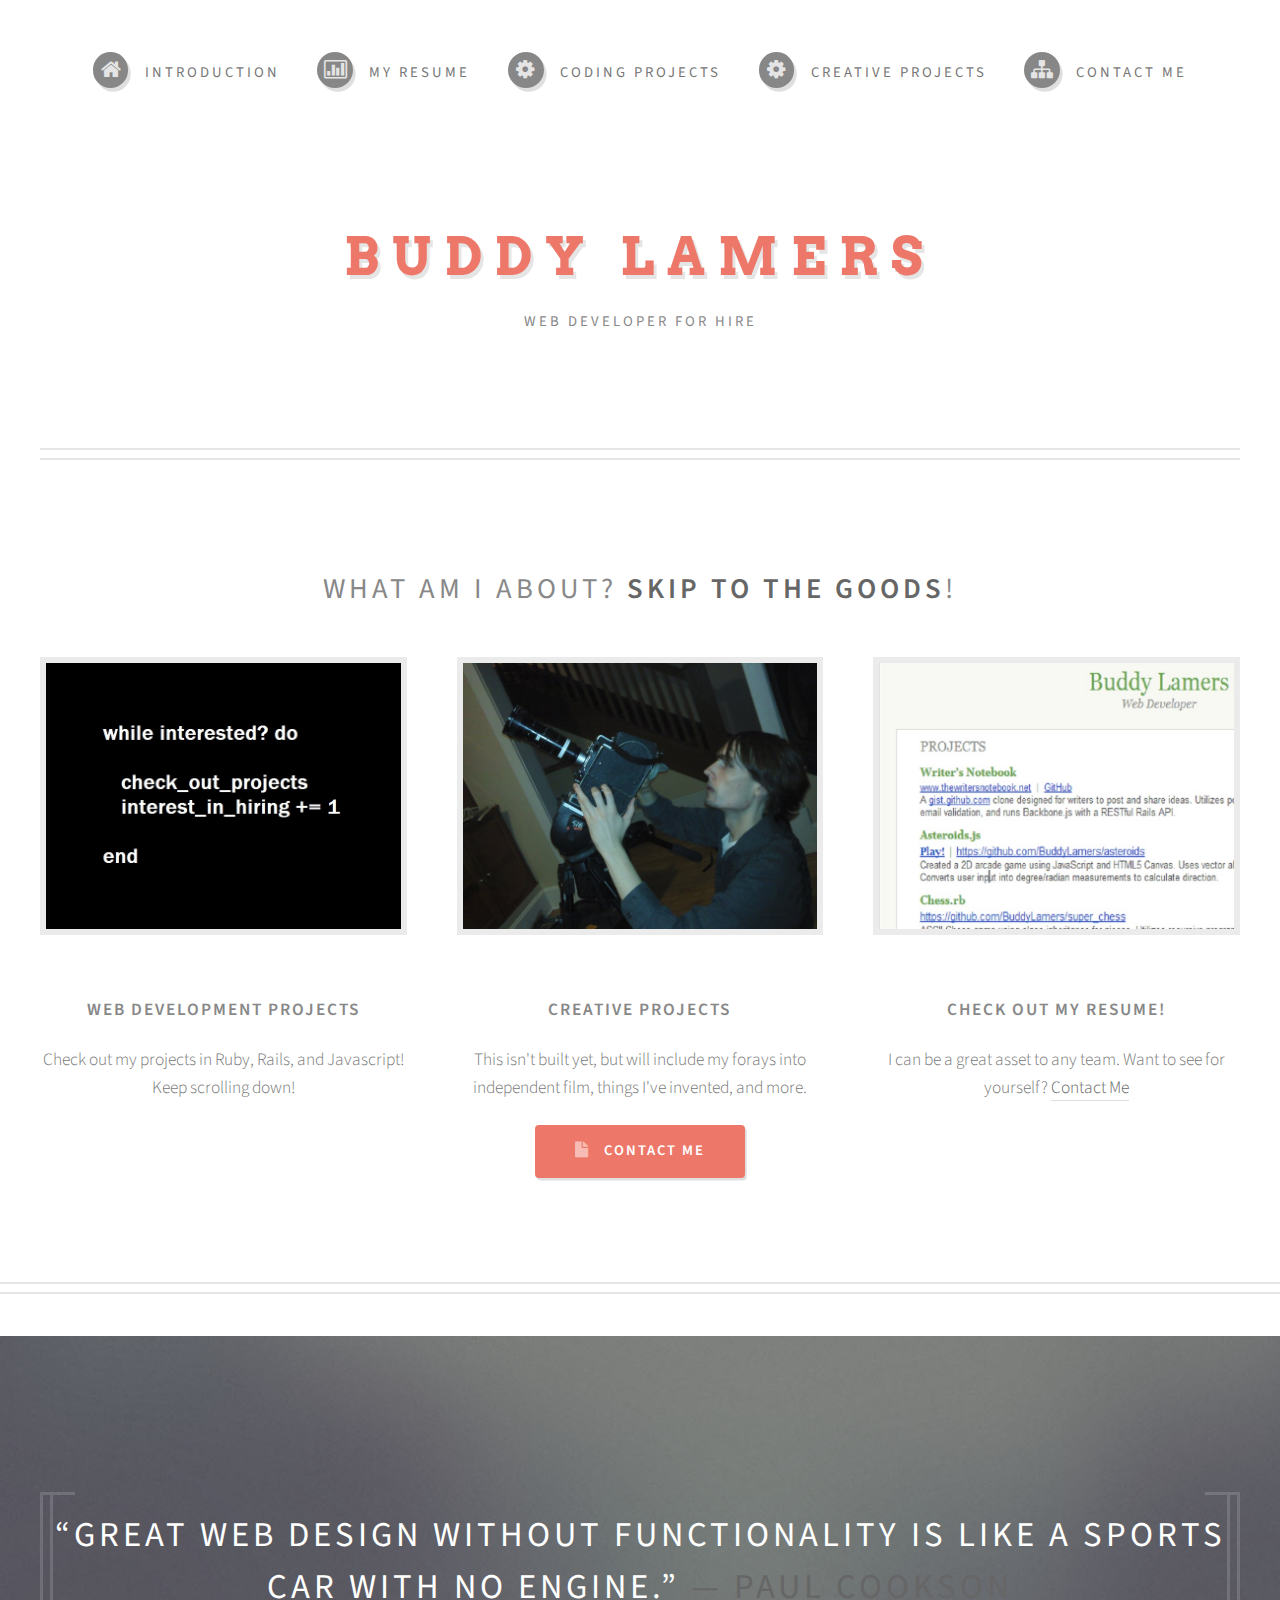
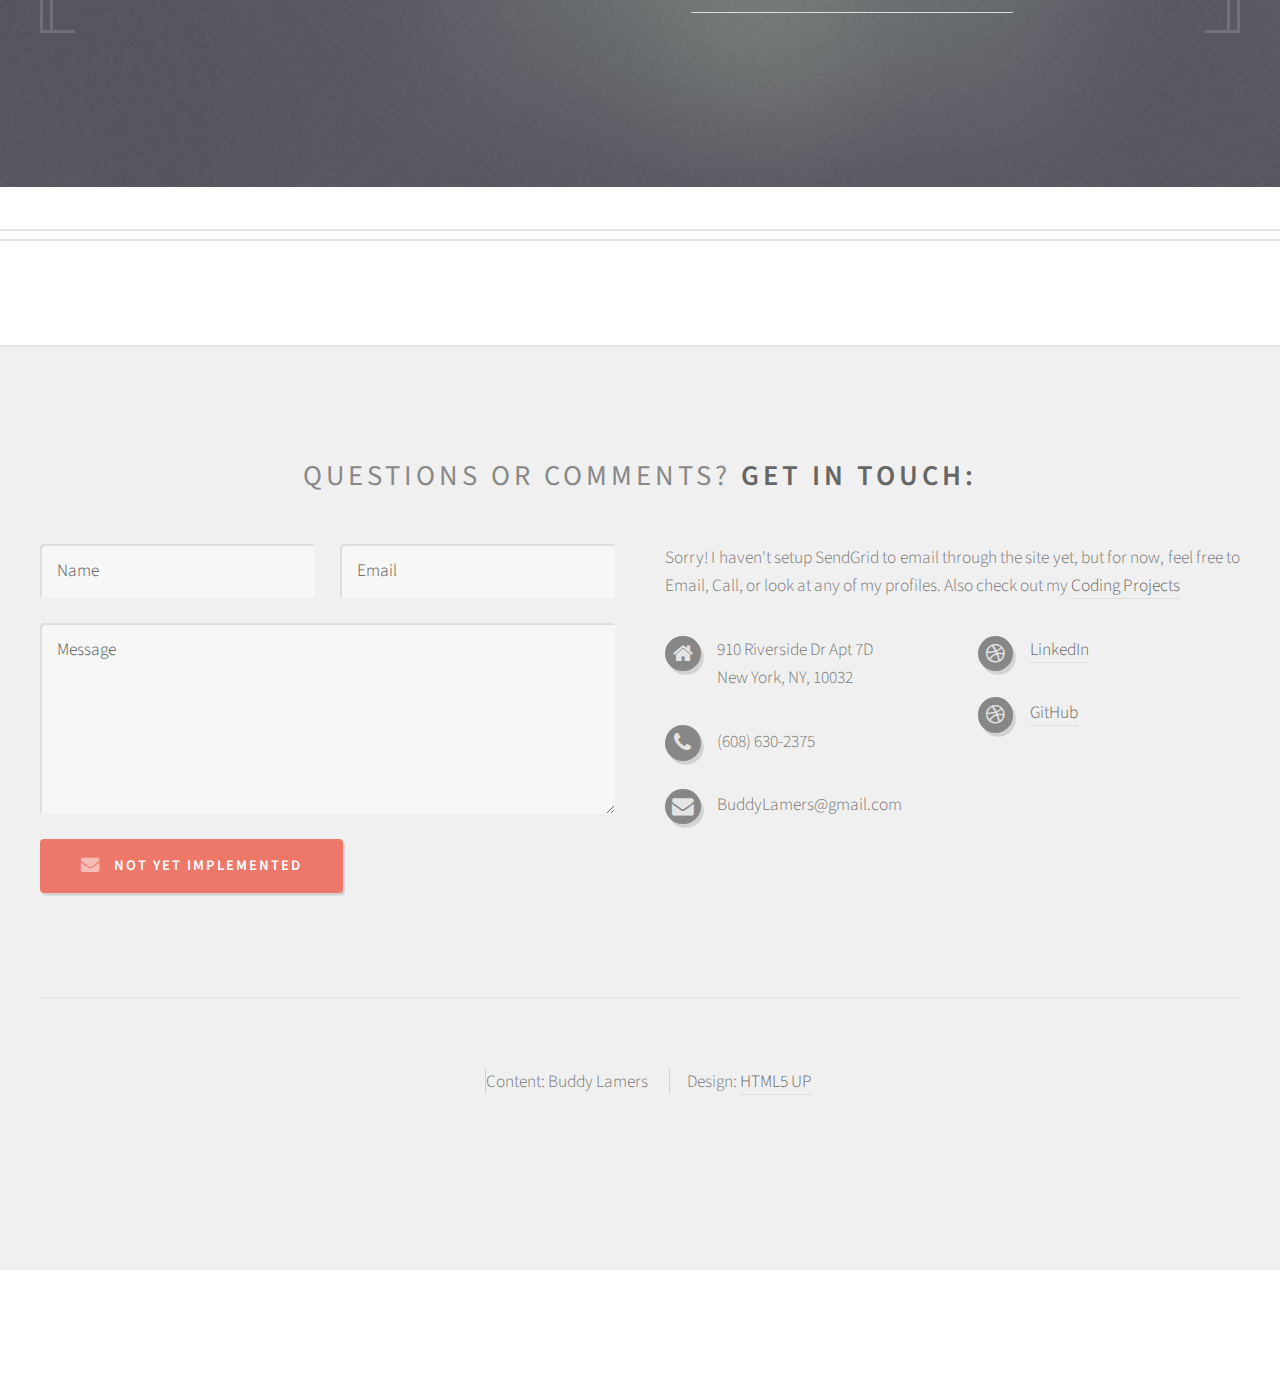
<file: index.html>
<!DOCTYPE HTML>
<!--
	Strongly Typed 1.1 by HTML5 UP
	html5up.net | @n33co
	Free for personal and commercial use under the CCA 3.0 license (html5up.net/license)
-->
<html>
	<head>
		<title>Buddy Lamers</title>
		<meta http-equiv="content-type" content="text/html; charset=utf-8" />
		<meta name="description" content="" />
		<meta name="keywords" content="" />
		<meta name="viewport" content="width=1040" />
		<link href="http://fonts.googleapis.com/css?family=Source+Sans+Pro:300,400,600|Arvo:700" rel="stylesheet" type="text/css" />
		<!--[if lte IE 8]><script src="js/html5shiv.js"></script><![endif]-->
		<script src="js/jquery.min.js"></script>
		<script src="js/jquery.dropotron.min.js"></script>
		<script src="js/config.js"></script>
		<script src="js/skel.min.js"></script>
		<script src="js/skel-panels.min.js"></script>
		<noscript>
			<link rel="stylesheet" href="css/skel-noscript.css" />
			<link rel="stylesheet" href="css/style.css" />
			<link rel="stylesheet" href="css/style-desktop.css" />
		</noscript>
	</head>
	<body class="homepage">

		<!-- Header Wrapper -->
			<div id="header-wrapper">
						
				<!-- Header -->
					<div id="header" class="container">
						
						<!-- Logo -->
							<h1 id="logo"><a href="#">Buddy Lamers</a></h1>
							<p>Web Developer for Hire</p>
                            
						
						<!-- Nav -->
							<nav id="nav">
								<ul>
									<li><a class="fa fa-home" href="index.html"><span>Introduction</span></a></li>
									<li>
										<a href="" class="fa fa-bar-chart-o"><span>My Resume</span></a>
										<ul>
											<li><a href="resume.html">In a dropdown!</a></li>
										</ul>
									</li>
									<li><a class="fa fa-cog" href="coding-projects.html"><span>Coding Projects</span></a></li>
									<li><a class="fa fa-cog" href="creative-projects.html"><span>Creative Projects</span></a></li>
									
									<li><a class="fa fa-sitemap" href="contact.html"><span>Contact Me</span></a></li>
								</ul>
							</nav>

					</div>

			</div>
			
		<!-- Features Wrapper -->
			<div id="features-wrapper">

				<!-- Features -->
					<section id="features" class="container">
						<header>
							<h2>What am I about? <strong>Skip to the goods</strong>!</h2>
						</header>
						<div class="row">
							<div class="4u">

								<!-- Feature -->
									<section>
										<a href="coding-projects.html" class="image image-full"><img src="images/codeinterest.jpg" alt="" /></a>
										<header>
											<h3>Web Development Projects</h3>
										</header>
										<p>Check out my projects in Ruby, Rails, and Javascript! Keep scrolling down!</p>
									</section>

							</div>
							<div class="4u">

								<!-- Feature -->
									<section>
										<a href="creative-projects.html" class="image image-full"><img src="images/mewithcamera.jpg" alt="" /></a>
										<header>
											<h3>Creative Projects</h3>
										</header>
										<p>This isn't built yet, but will include my forays into independent film, things I've invented, and more.</p>
									</section>
									
							</div>
							<div class="4u">

								<!-- Feature -->
									<section>
										<a href="resume.html" class="image image-full"><img src="images/resumesnap.jpg" alt="" /></a>
										<header>
											<h3>Check out my Resume!</h3>
										</header>
										<p>I can be a great asset to any team. Want to see for yourself? <a href="contact.html">Contact Me</a></p>
									</section>

							</div>
						</div>
						<ul class="actions">
							<li><a href="contact.html" class="button button-icon fa fa-file">Contact Me</a></li>
						</ul>
					</section>
			
			</div>
		
		<!-- Banner Wrapper -->
			<div id="banner-wrapper">
				<div class="inner">

					<!-- Banner -->
						<section id="banner" class="container">
							<p>“great web design without functionality is like a sports car with no engine.” 
                <a href="http://www.goodreads.com/author/show/228654.Paul_Cookson">
							― Paul Cookson  
							</a>
</p>
						</section>

				</div>
			</div>

		<!-- Main Wrapper -->
			<div id="main-wrapper">

				<!-- Main -->
					<div id="main" class="container">
						<div class="row">
						
							<!-- Content -->
								<div id="content" class="8u">

									

									

						</div>
					</div>

			</div>

		<!-- Footer Wrapper -->
			<div id="footer-wrapper">

				<!-- Footer -->
					<div id="footer" class="container">
						<header>
							<h2>Questions or comments? <strong>Get in touch:</strong></h2>
						</header>
						<div class="row">
							<div class="6u">
								<section>
									<form method="post" action="#">
										<div class="row half">
											<div class="6u">
												<input name="name" placeholder="Name" type="text" class="text" />
											</div>
											<div class="6u">
												<input name="email" placeholder="Email" type="text" class="text" />
											</div>
										</div>
										<div class="row half">
											<div class="12u">
												<textarea name="message" placeholder="Message"></textarea>
											</div>
										</div>
										<div class="row half">
											<div class="12u">
												<a href="#" class="button button-icon fa fa-envelope">Not Yet Implemented</a>
											</div>
										</div>
									</form>
								</section>
							</div>
							<div class="6u">
								<section>
									<p>Sorry! I haven't setup SendGrid to email through the site yet, but for now, feel free to Email, Call, or look at any of my profiles. Also check out my <a href="coding-projects.html">Coding Projects</a></p>
									<div class="row">
										<ul class="icons 6u">
											<li class="fa fa-home">
												910 Riverside Dr Apt 7D<br />
												New York, NY, 10032												
											</li>
											<li class="fa fa-phone">
												(608) 630-2375
											</li>
											<li class="fa fa-envelope">
												BuddyLamers@gmail.com
											</li>
										</ul>
										<ul class="icons 6u">
											<li class="fa fa-dribbble">
												<a href="http://www.linkedin.com/pub/buddy-lamers/76/b65/787">LinkedIn</a>
											</li>
											<li class="fa fa-dribbble">
												<a href="https://github.com/BuddyLamers">GitHub</a>
											</li>
										</ul>
									</div>
								</section>
							</div>
						</div>
					</div>

				<!-- Copyright -->
					<div id="copyright" class="container">
						<ul class="links">
						<li>Content: Buddy Lamers</li>
							<li>Design: <a href="http://html5up.net/">HTML5 UP</a></li>
						</ul>
					</div>

			</div>

	</body>
</html>
</file>
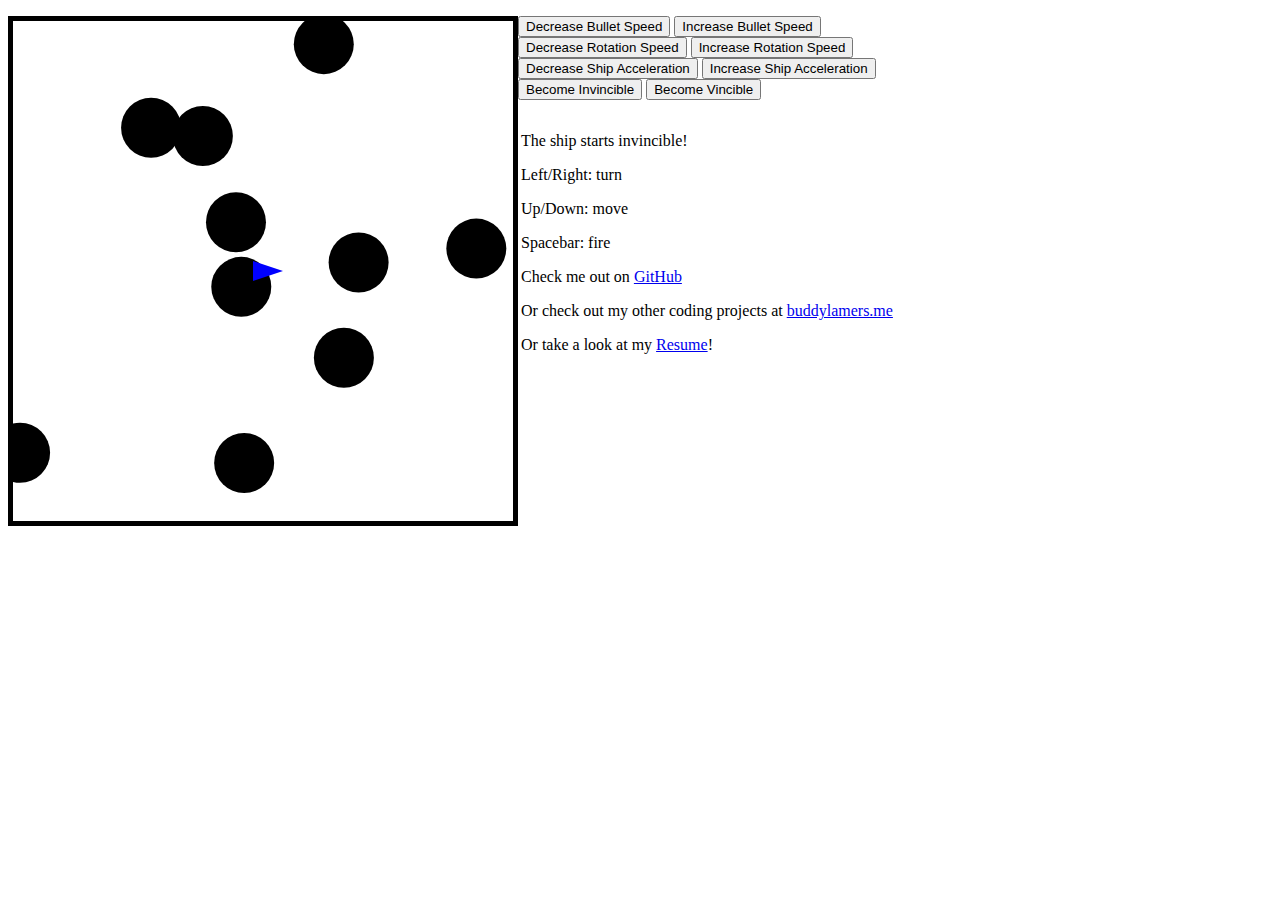
<file: asteroids.html>
<!DOCTYPE html>
<html>
<head>
    <title>Asteroids</title>
    <script src="js/asteroids/keymaster/keymaster.js"></script>
    <script src="js/asteroids/inheritance.js"></script>
    <script src="js/asteroids/movingObject.js"></script>
    <script src="js/asteroids/asteroid.js"></script>
    <script src="js/asteroids/bullet.js"></script>
    <script src="js/asteroids/ship.js"></script>
    <script src="js/asteroids/game.js"></script>


<style type="text/css">

canvas {
    float: left;
    border: 5px solid black;
    margin: 0px, 100px, 100px, 100px;
}

.directions {
    float: left;
   margin-left: 3px;
}

ul {
    list-style: none;
    
}



</style>

</head>
<body>
    <canvas width="500" height="500"></canvas>

    <ul>  
    <li>
        <button id="decrease-bulletspeed">Decrease Bullet Speed</button>
        <button id="increase-bulletspeed">Increase Bullet Speed</button>
    </li> 
    <li>
        <!-- rotation speed DA-->
        <button id="decrease-rotation-speed">Decrease Rotation Speed</button>
        <button id="increase-rotation-speed">Increase Rotation Speed</button>
    </li> 
    <li>
        <!-- accelleration DV -->
        <button id="decrease-acceleration">Decrease Ship Acceleration</button>
        <button id="increase-acceleration">Increase Ship Acceleration</button>
    </li>
        <!-- invincible -->
        <button id="invincible">Become Invincible</button>
        <button id="vincible">Become Vincible</button>
    </ul>
    

    <script>
        

        var canvas = document.getElementsByTagName("canvas")[0];
        var ctx = canvas.getContext("2d");
        window.asteroidsGame = new Asteroids.Game(10);


        

        asteroidsGame.start(ctx);




        $('#increase-bullet-speed').click(function(){
        Asteroids.Game.BULLETSPEED += .5;
        });
        $('#decrease-bullet-speed').click(function(){
        Asteroids.Game.BULLETSPEED -= .5;
        });
        $('#increase-rotation-speed').click(function(){
        Asteroids.Game.DA += .05;
        });
        $('#decrease-rotation-speed').click(function(){
        Asteroids.Game.DA -= .05;
        });
        $('#increase-acceleration').click(function(){
        Asteroids.Game.DV += .025;
        });
        $('#decrease-acceleration').click(function(){
        Asteroids.Game.DV -= .025;
        });
        $('#invincible').click(function(){
        Asteroids.Game.INVINCIBLE = true;
        });
        $('#vincible').click(function(){
        Asteroids.Game.INVINCIBLE = false;
        });
        
    </script>
    <div class="directions">
        <p>The ship starts invincible!</p>
        <p>Left/Right: turn</p>
    <p>Up/Down: move</p>
    <p>Spacebar: fire</p>
    <p>Check me out on 
        <a href="https://github.com/BuddyLamers/asteroids">GitHub</a>
    </p>
    <p>Or check out my other coding projects at
        <a href="http://www.buddylamers.me/coding-projects.html">buddylamers.me</a>
    </p>
    <p>Or take a look at my
        <a href="http://www.buddylamers.me/coding-projects.html">Resume</a>!
    </p>
    </div>
    
</body>
</html>
</file>
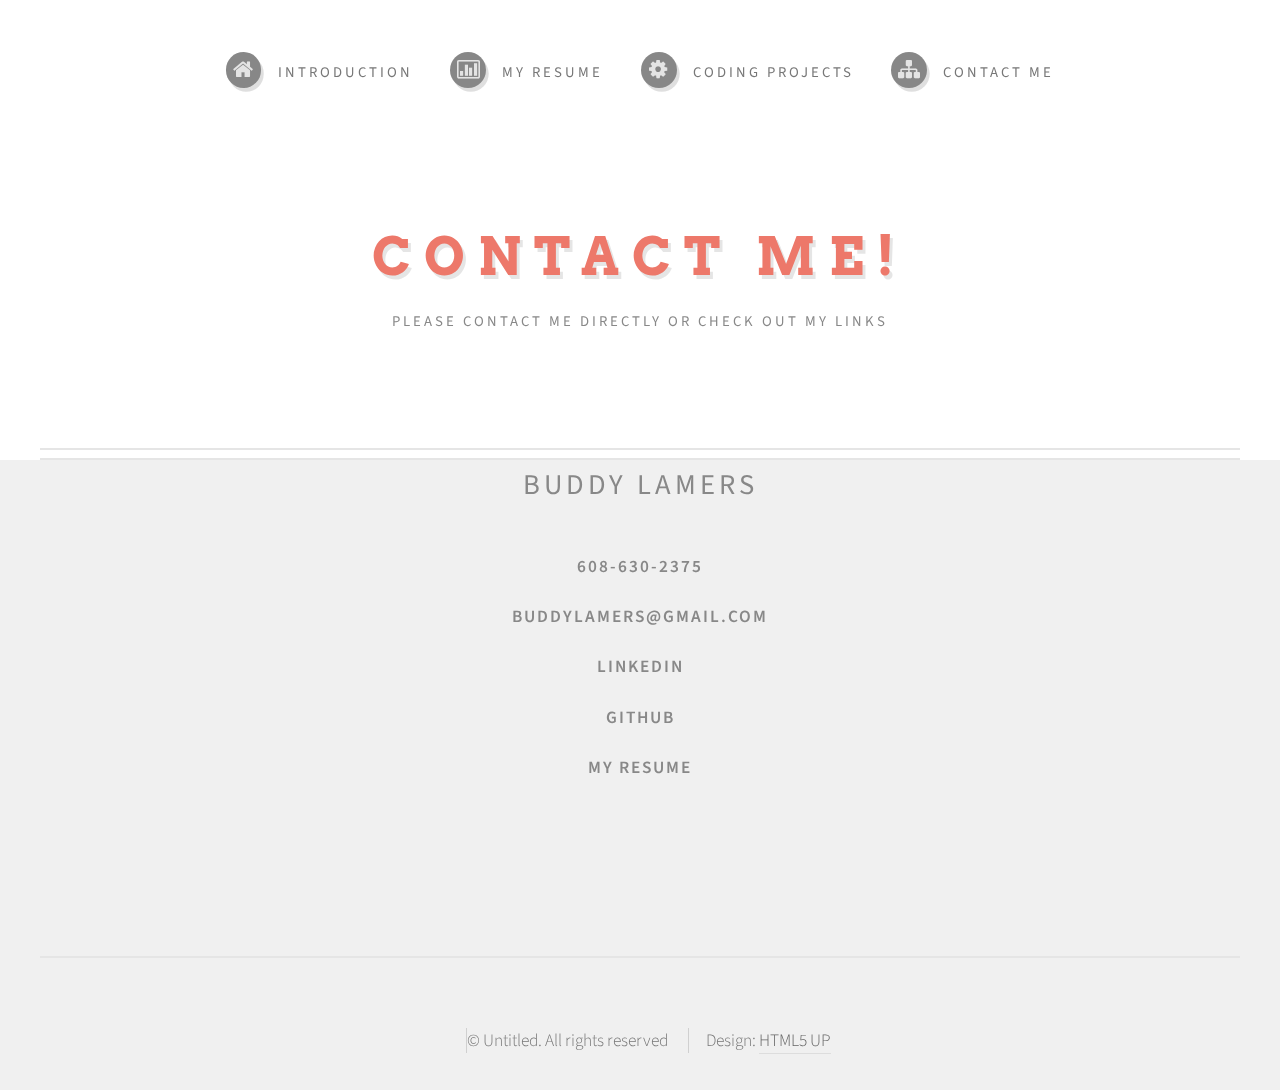
<file: contact.html>
<!DOCTYPE HTML>
<!--
	Strongly Typed 1.1 by HTML5 UP
	html5up.net | @n33co
	Free for personal and commercial use under the CCA 3.0 license (html5up.net/license)
-->
<html>
	<head>
		<title>Buddy Lamers - Contact</title>
		<meta http-equiv="content-type" content="text/html; charset=utf-8" />
		<meta name="description" content="" />
		<meta name="keywords" content="" />
		<meta name="viewport" content="width=1040" />
		<link href="http://fonts.googleapis.com/css?family=Source+Sans+Pro:300,400,600|Arvo:700" rel="stylesheet" type="text/css" />
		<!--[if lte IE 8]><script src="js/html5shiv.js"></script><![endif]-->
		<script src="js/jquery.min.js"></script>
		<script src="js/jquery.dropotron.min.js"></script>
		<script src="js/config.js"></script>
		<script src="js/skel.min.js"></script>
		<script src="js/skel-panels.min.js"></script>
		<noscript>
			<link rel="stylesheet" href="css/skel-noscript.css" />
			<link rel="stylesheet" href="css/style.css" />
			<link rel="stylesheet" href="css/style-desktop.css" />
		</noscript>
	</head>
	<body class="no-sidebar">

		<!-- Header Wrapper -->
			<div id="header-wrapper">
						
				<!-- Header -->
					<div id="header" class="container">
						
						<!-- Logo -->
							<h1 id="logo"><a href="#">Contact Me!</a></h1>
							<p>Please contact me directly or check out my links</p>
						
						<!-- Nav -->
							<nav id="nav">
								<ul>
									<li><a class="fa fa-home" href="index.html"><span>Introduction</span></a></li>
									<li>
										<a href="" class="fa fa-bar-chart-o"><span>My Resume</span></a>
										<ul>
											<li><a href="resume.html">In a dropdown!</a></li>
										</ul>
									</li>
									<li><a class="fa fa-cog" href="coding-projects.html"><span>Coding Projects</span></a></li>
									
									<li><a class="fa fa-sitemap" href="contact.html"><span>Contact Me</span></a></li>
								</ul>	
							</nav>

					</div>

			</div>
			
		<!-- Main Wrapper -->
			<div id="main-wrapper middle">

				<!-- Main -->
					<div id="main" class="container">
						<div class="row">
						
							<!-- Content -->
								<div id="content" class="12u skel-cell-important">

									<!-- Post -->
										<article class="is-post">
											<header>
												<h2>Buddy Lamers</h2>
												<h3>608-630-2375  
                        
                      </h3>
                      <h3>
                        BuddyLamers@gmail.com
                      </h3>
                      <h3>
                          <a href="http://www.linkedin.com/pub/buddy-lamers/76/b65/787">LinkedIn
                          </a>
                      </h3>
                      <h3>
                        <a href="https://github.com/BuddyLamers">GitHub</a>
                      </h3>
                      <h3>
                      	<a href="resume.html">My Resume</a>
                      </h3>
											</header>
											
											
											<p>
											  <table>
											    <tr>
											      <td>
											        
											      </td>
											    </tr>
                          
											  </table>
                        
                        
                        
											</p>
										</article>
								
								</div>
								
						</div>
					</div>

			</div>


				<!-- Copyright -->
					<div id="copyright" class="container">
						<ul class="links">
							<li>&copy; Untitled. All rights reserved</li>
							<li>Design: <a href="http://html5up.net/">HTML5 UP</a></li>
						</ul>
					</div>

			</div>

	</body>
</html>
</file>
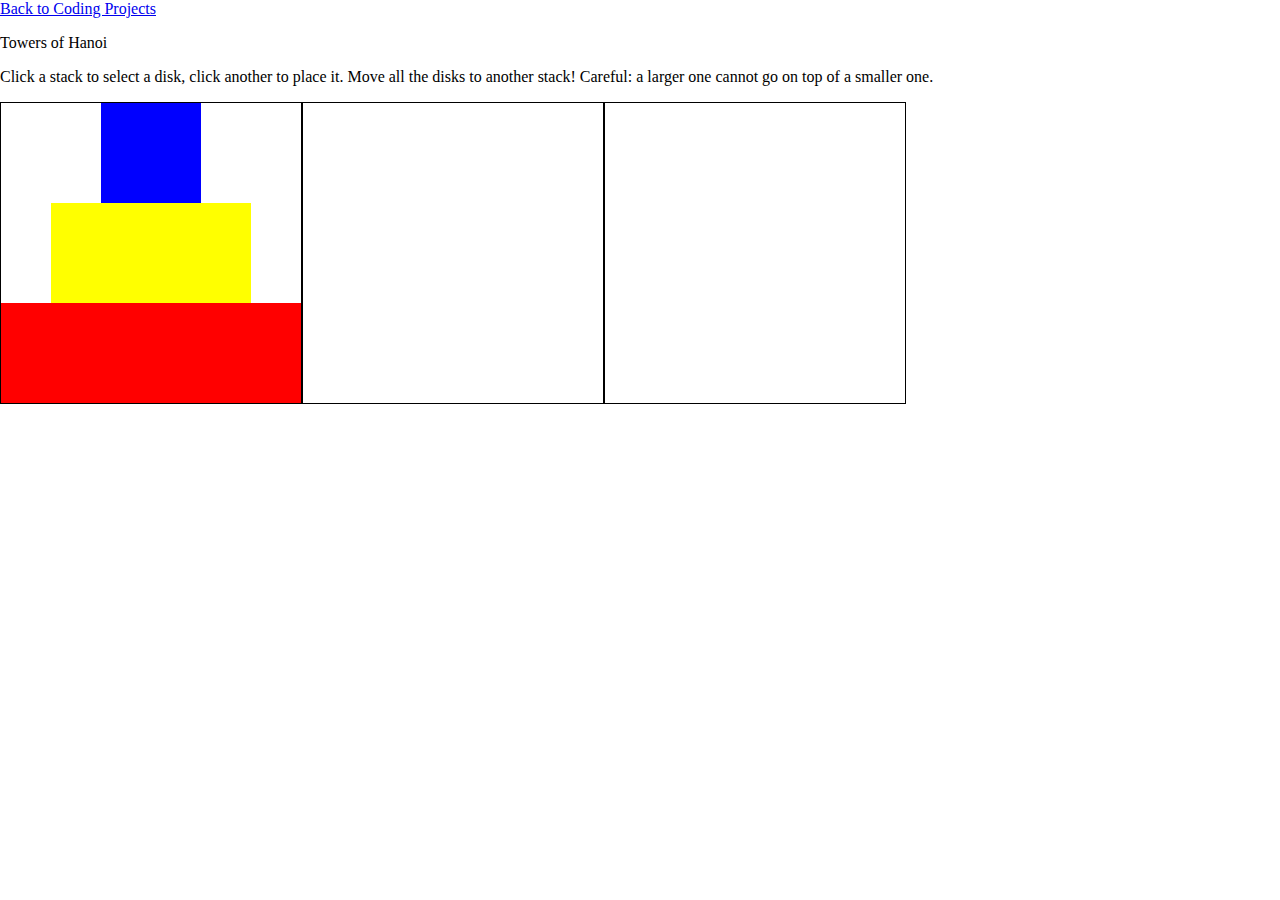
<file: hanoi.html>
<html>
<head>
  <script src="js/hanoi/jquery.js" type="text/javascript"></script>
  <script src="js/hanoi/hanoi.js" type="text/javascript"></script>
  <script src="js/hanoi/documentready.js" type="text/javascript"></script>
  <link rel="stylesheet" type="text/css" href="css/hanoi/hanoi.css">
</head>

<div id="header-wrapper">              
<a class="fa fa-cog" href="coding-projects.html"><span>Back to Coding Projects</span></a>
</div>

<body>
  <p>Towers of Hanoi</p>
   <div>
<p>Click a stack to select a disk, click another to place it. Move all the disks to another stack! Careful: a larger one cannot go on top of a smaller one.</p>
  </div>

  <div id="container">
    <ul class="stack" id="stack0">
      <li id="02"></li>
      <li id="01"></li>
      <li id="00"></li>
    </ul>

    <ul class="stack" id="stack1">
      <li id="12"></li>
      <li id="11"></li>
      <li id="10"></li>
    </ul>

    <ul class="stack" id="stack2">
      <li id="22"></li>
      <li id="21"></li>
      <li id="20"></li>
    </ul>
  </div>

 

  <script> window.myGame = new Hanoi.Game(); </script>
</body>
</file>
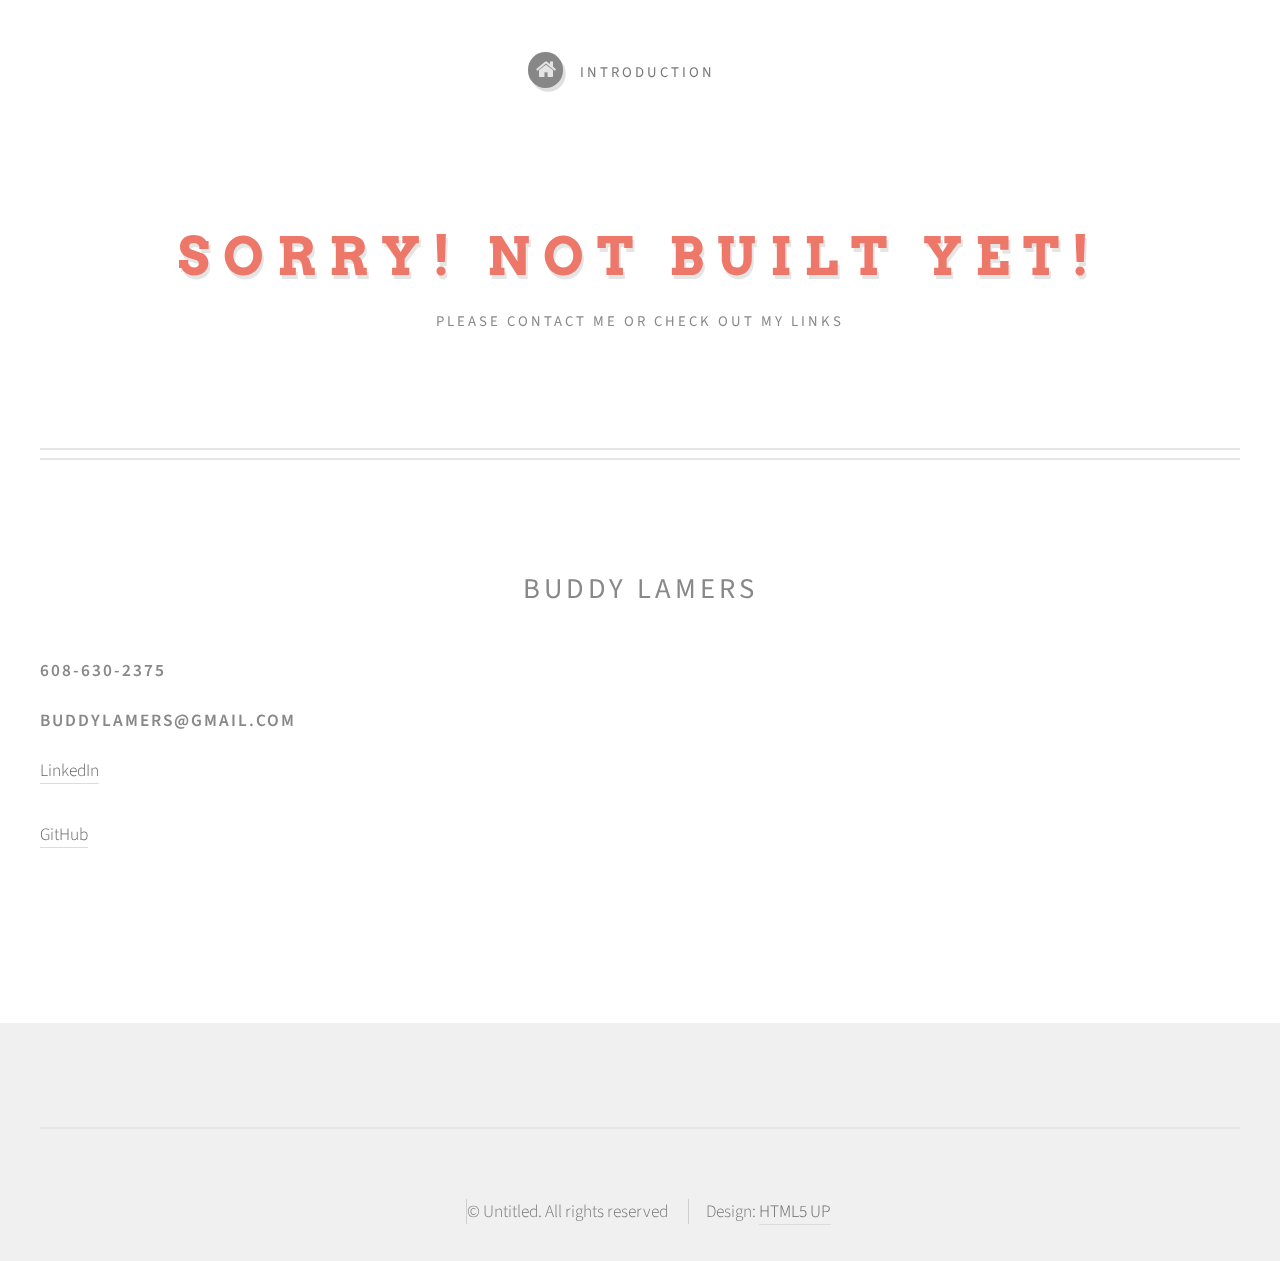
<file: other-projects.html>
<!DOCTYPE HTML>
<!--
	Strongly Typed 1.1 by HTML5 UP
	html5up.net | @n33co
	Free for personal and commercial use under the CCA 3.0 license (html5up.net/license)
-->
<html>
	<head>
		<title>No Sidebar - Strongly Typed by HTML5 UP</title>
		<meta http-equiv="content-type" content="text/html; charset=utf-8" />
		<meta name="description" content="" />
		<meta name="keywords" content="" />
		<meta name="viewport" content="width=1040" />
		<link href="http://fonts.googleapis.com/css?family=Source+Sans+Pro:300,400,600|Arvo:700" rel="stylesheet" type="text/css" />
		<!--[if lte IE 8]><script src="js/html5shiv.js"></script><![endif]-->
		<script src="js/jquery.min.js"></script>
		<script src="js/jquery.dropotron.min.js"></script>
		<script src="js/config.js"></script>
		<script src="js/skel.min.js"></script>
		<script src="js/skel-panels.min.js"></script>
		<noscript>
			<link rel="stylesheet" href="css/skel-noscript.css" />
			<link rel="stylesheet" href="css/style.css" />
			<link rel="stylesheet" href="css/style-desktop.css" />
		</noscript>
	</head>
	<body class="no-sidebar">

		<!-- Header Wrapper -->
			<div id="header-wrapper">
						
				<!-- Header -->
					<div id="header" class="container">
						
						<!-- Logo -->
							<h1 id="logo"><a href="#">SORRY! NOT BUILT YET!</a></h1>
							<p>Please contact me or check out my links</p>
						
						<!-- Nav -->
							<nav id="nav">
								<ul>
									<li><a class="fa fa-home" href="index.html"><span>Introduction</span></a></li>
									<li>
										
							</nav>

					</div>

			</div>
			
		<!-- Main Wrapper -->
			<div id="main-wrapper">

				<!-- Main -->
					<div id="main" class="container">
						<div class="row">
						
							<!-- Content -->
								<div id="content" class="12u skel-cell-important">

									<!-- Post -->
										<article class="is-post">
											<header>
												<h2>Buddy Lamers</h2>
											</header>
											
											<h3>608-630-2375  
                        
                      </h3>
                      <h3>
                        BuddyLamers@gmail.com
                      </h3>
                      <p>
                          <a href="http://www.linkedin.com/pub/buddy-lamers/76/b65/787">LinkedIn
                          </a>
                      </p>
                      <p>
                        <a href="https://github.com/BuddyLamers">GitHub</a>
                      </p>
                      <h3></h3>
											<p>
											  <table>
											    <tr>
											      <td>
											        
											      </td>
											    </tr>
                          
											  </table>
                        
                        
                        
											</p>
										</article>
								
								</div>
								
						</div>
					</div>

			</div>


				<!-- Copyright -->
					<div id="copyright" class="container">
						<ul class="links">
							<li>&copy; Untitled. All rights reserved</li>
							<li>Design: <a href="http://html5up.net/">HTML5 UP</a></li>
						</ul>
					</div>

			</div>

	</body>
</html>
</file>
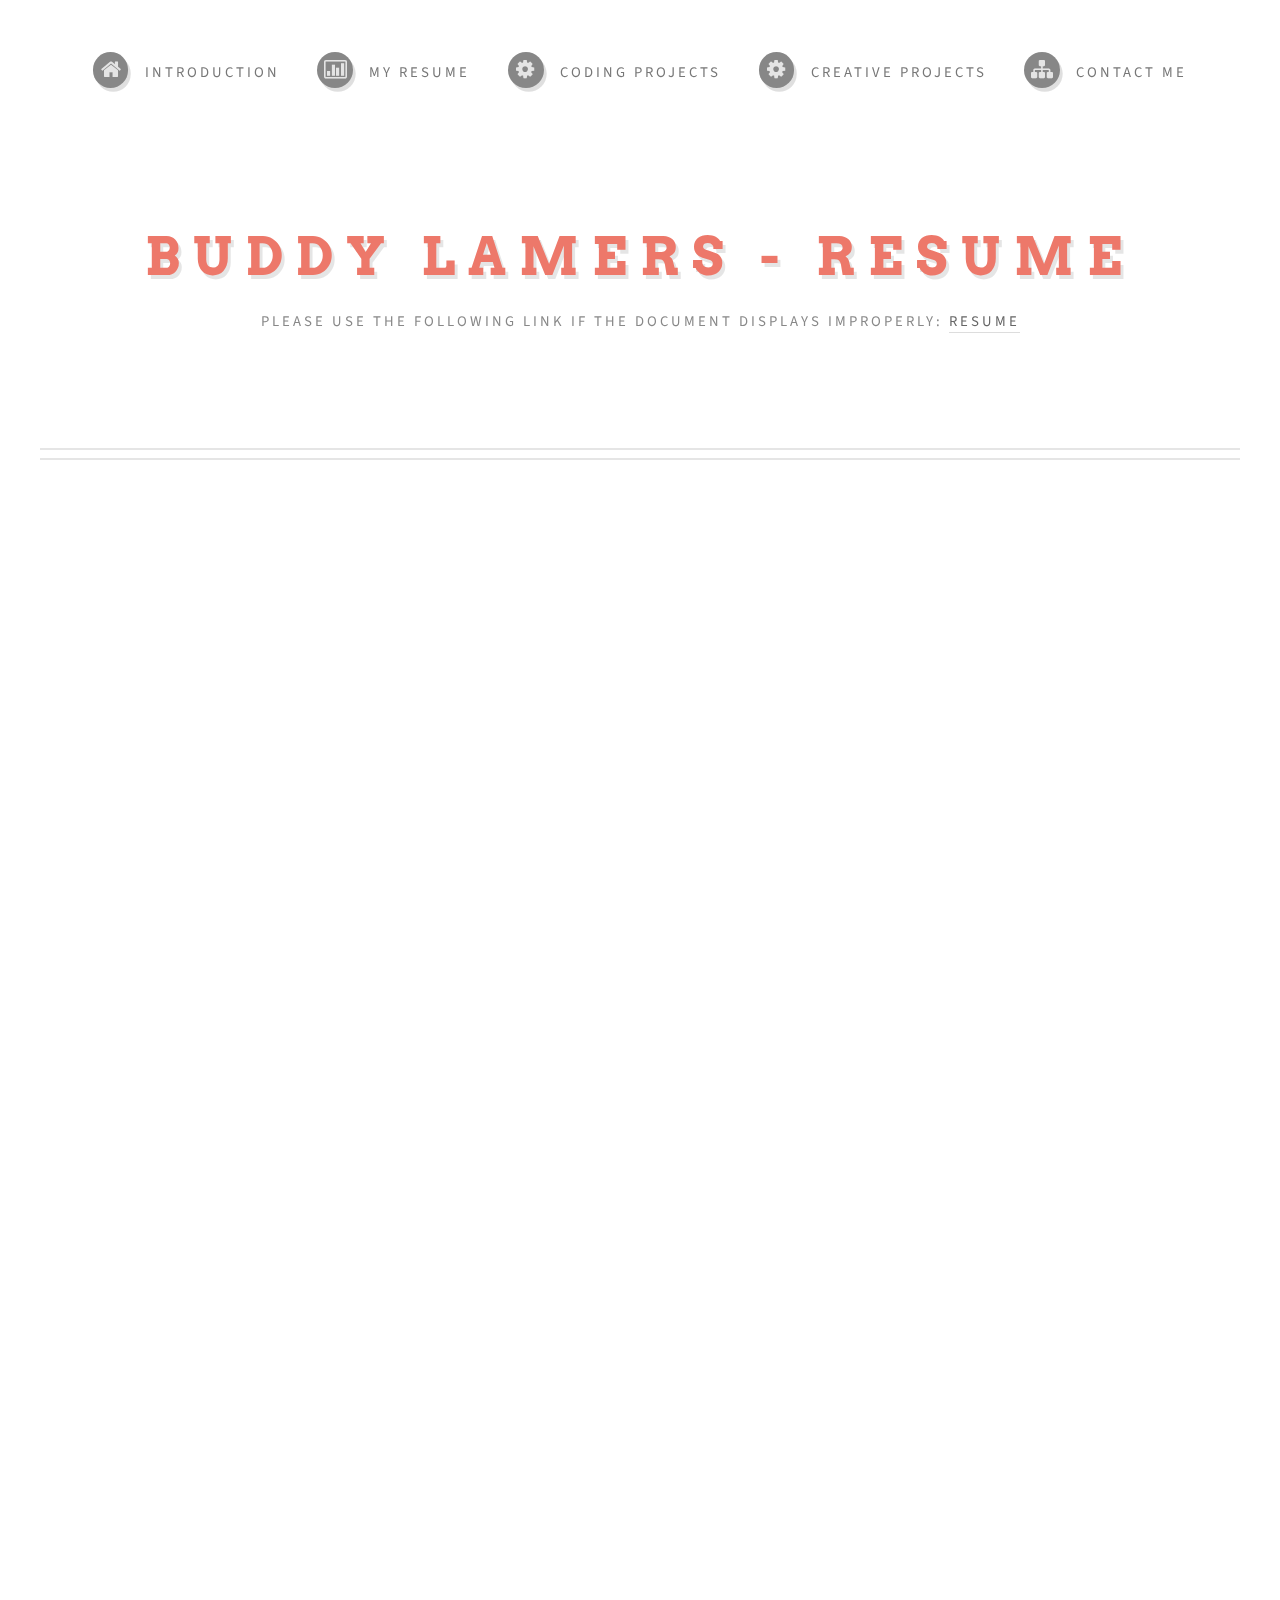
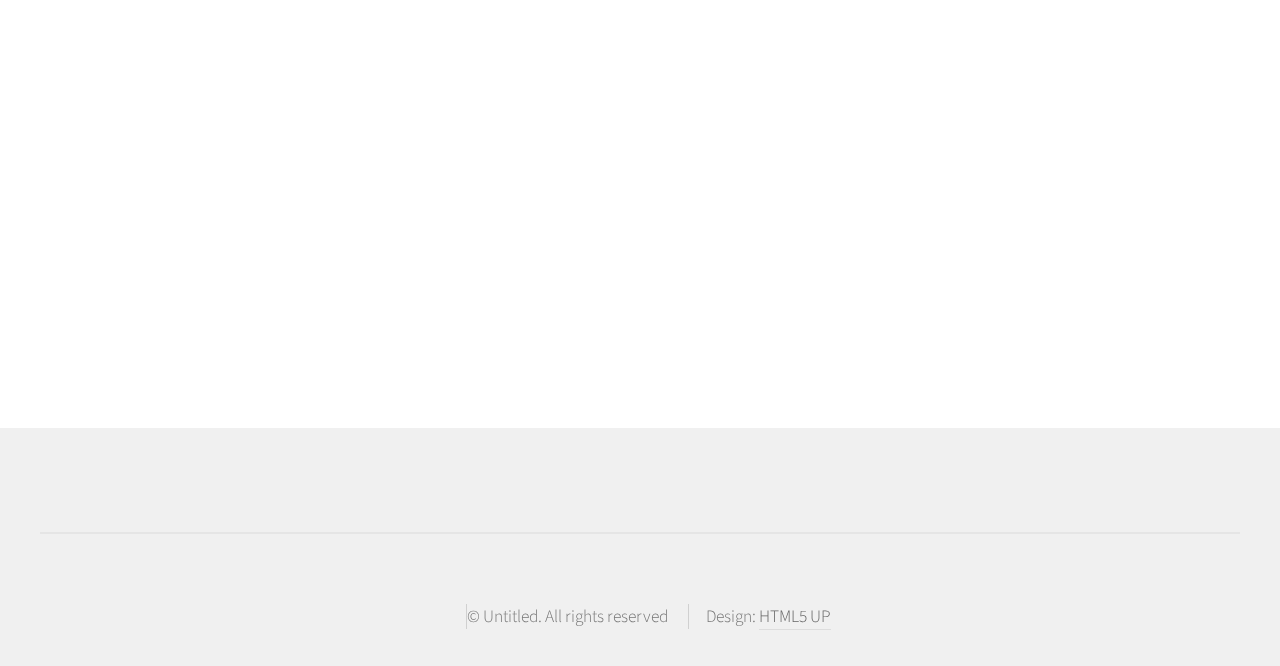
<file: resume.html>
<!DOCTYPE HTML>
<!--
	Strongly Typed 1.1 by HTML5 UP
	html5up.net | @n33co
	Free for personal and commercial use under the CCA 3.0 license (html5up.net/license)
-->
<html>
	<head>
		<title>Buddy Lamers - Resume</title>
		<meta http-equiv="content-type" content="text/html; charset=utf-8" />
		<meta name="description" content="" />
		<meta name="keywords" content="" />
		<meta name="viewport" content="width=1040" />
		<link href="http://fonts.googleapis.com/css?family=Source+Sans+Pro:300,400,600|Arvo:700" rel="stylesheet" type="text/css" />
		<!--[if lte IE 8]><script src="js/html5shiv.js"></script><![endif]-->
		<script src="js/jquery.min.js"></script>
		<script src="js/jquery.dropotron.min.js"></script>
		<script src="js/config.js"></script>
		<script src="js/skel.min.js"></script>
		<script src="js/skel-panels.min.js"></script>
		<noscript>
			<link rel="stylesheet" href="css/skel-noscript.css" />
			<link rel="stylesheet" href="css/style.css" />
			<link rel="stylesheet" href="css/style-desktop.css" />
		</noscript>
	</head>
	<body class="no-sidebar">

		<!-- Header Wrapper -->
			<div id="header-wrapper">
						
				<!-- Header -->
					<div id="header" class="container">
						
						<!-- Logo -->
							<h1 id="logo"><a href="#">Buddy Lamers - Resume</a></h1>
							<p>Please use the following link if the document displays improperly: <a href="https://docs.google.com/document/d/1DkYVKJXLXqK8QsNoLa0wSMA322EHMCgzMZ1P76EIhQs/pub">Resume</a></p>
						
						<!-- Nav -->
							<nav id="nav">
								<ul>
									<li><a class="fa fa-home" href="index.html"><span>Introduction</span></a></li>
									<li>
										<a href="" class="fa fa-bar-chart-o"><span>My Resume</span></a>
										<ul>
											<li><a href="resume.html">In a dropdown!</a></li>
										</ul>
									</li>
									<li><a class="fa fa-cog" href="coding-projects.html"><span>Coding Projects</span></a></li>
									<li><a class="fa fa-cog" href="creative-projects.html"><span>Creative Projects</span></a></li>
									
									<li><a class="fa fa-sitemap" href="contact.html"><span>Contact Me</span></a></li>
								</ul>	
							</nav>

					</div>

			</div>
			
		<!-- Main Wrapper -->
			<div id="main-wrapper">

				<!-- Main -->
					<div id="main" class="container middle">
						
						
							

									<iframe src="https://docs.google.com/document/d/1DkYVKJXLXqK8QsNoLa0wSMA322EHMCgzMZ1P76EIhQs/pub?embedded=true" width='825' height='1350'></iframe>
								
								
								
						
					</div>

			</div>


				<!-- Copyright -->
					<div id="copyright" class="container">
						<ul class="links">
							<li>&copy; Untitled. All rights reserved</li>
							<li>Design: <a href="http://html5up.net/">HTML5 UP</a></li>
						</ul>
					</div>

			</div>

	</body>
</html>
</file>
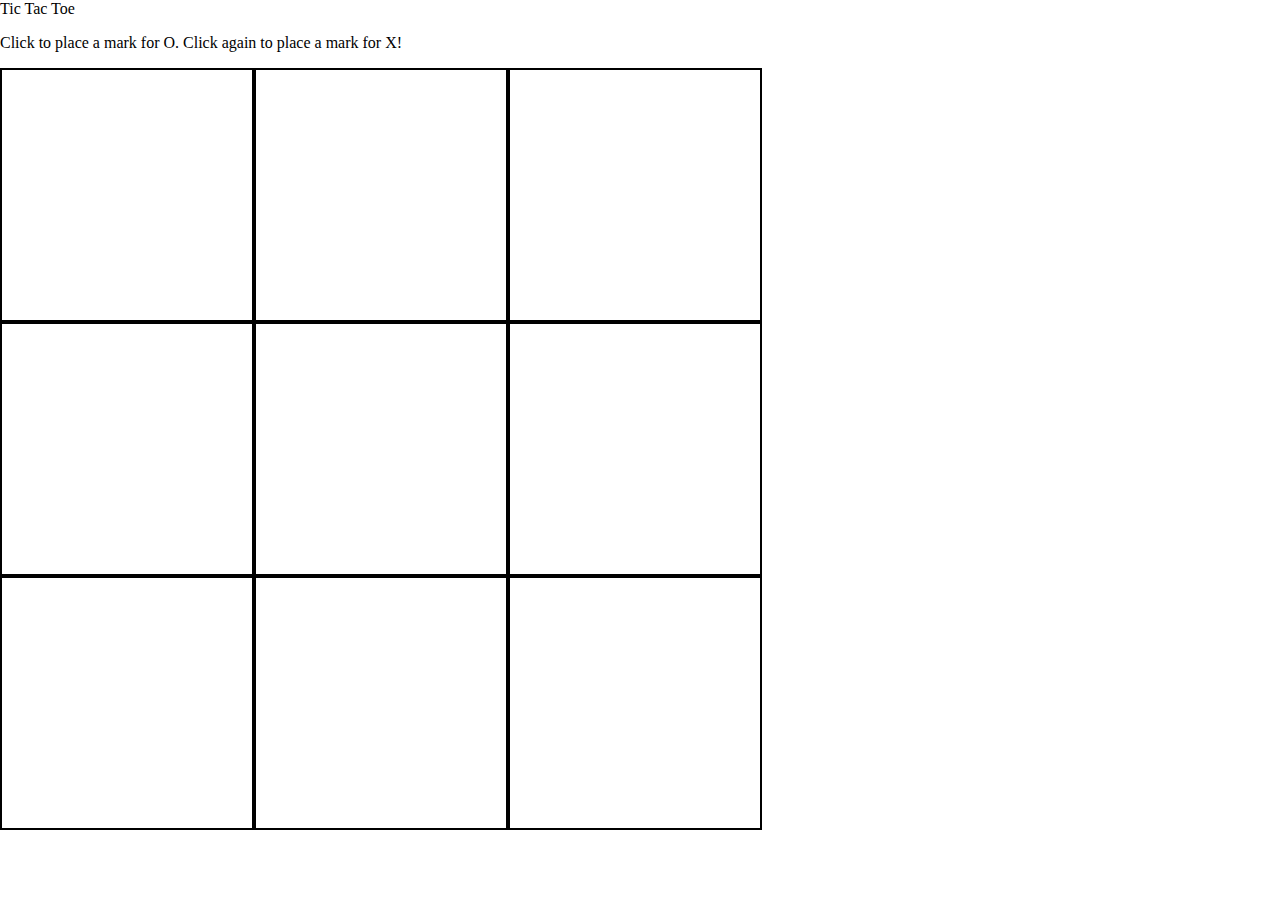
<file: tictactoe.html>
<html>
<head>
  <script src="js/tictactoe/underscore.js" type="text/javascript"></script>
  <script src="js/tictactoe/jquery.js" type="text/javascript"></script>
  <script src="js/tictactoe/ttt.js" type="text/javascript"></script>
  <script src="js/tictactoe/documentready.js" type="text/javascript"></script>
  <link rel="stylesheet" type="text/css" href="css/tictactoe/ttt.css">
</head>

<body>
  <p>Tic Tac Toe</p>
  <p>Click to place a mark for O. Click again to place a mark for X!</p>
  <div id="container">
    <div id="[0,0]"></div>
    <div id="[0,1]"></div>
    <div id="[0,2]"></div>
    <div id="[1,0]"></div>
    <div id="[1,1]"></div>
    <div id="[1,2]"></div>
    <div id="[2,0]"></div>
    <div id="[2,1]"></div>
    <div id="[2,2]"></div>
  </div>

  <script>window.myGame = new TTT.Game(); </script>
</body>
</file>
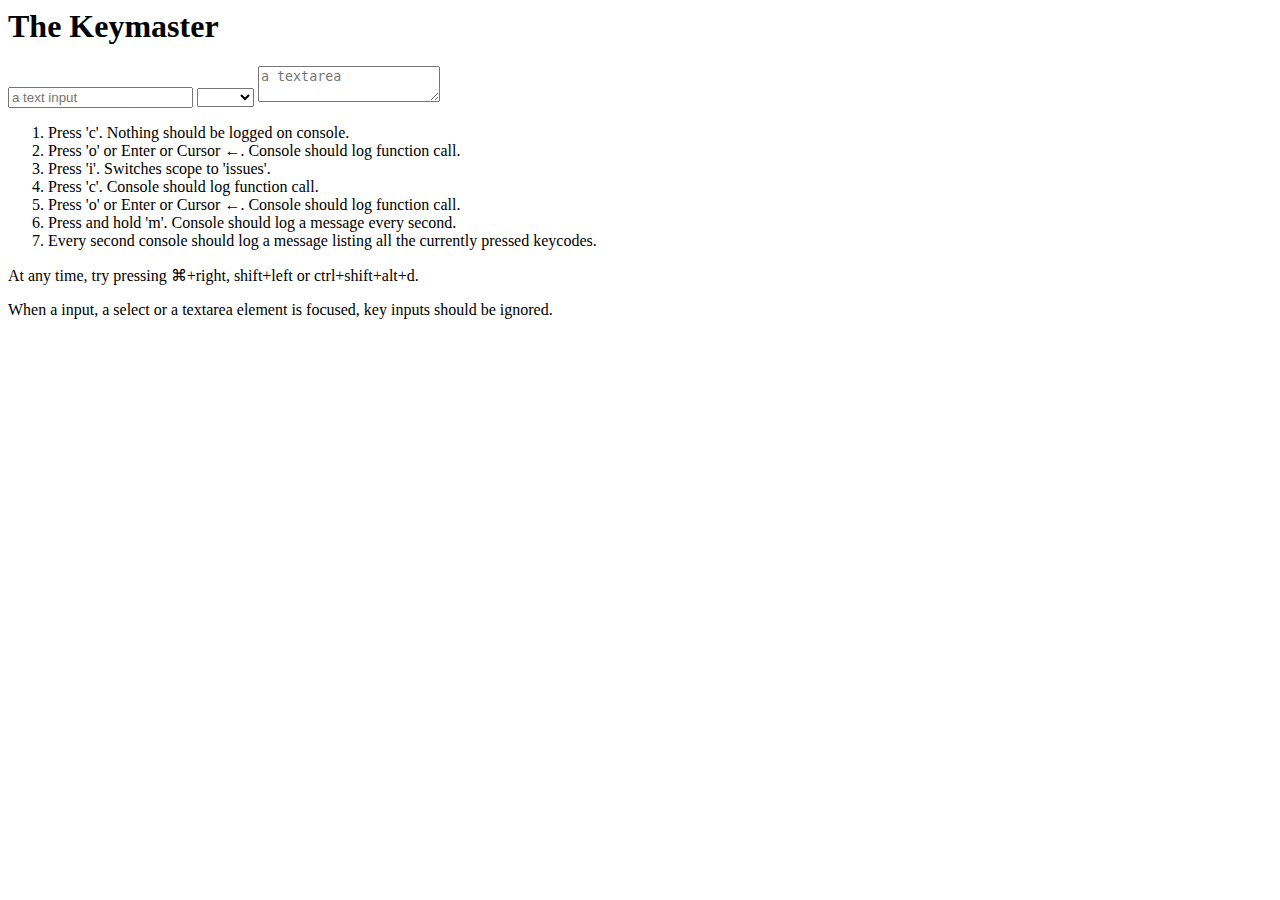
<file: js/asteroids/keymaster/test.html>
<!html>
<head>
  <title>The Keymaster</title>
  <meta http-equiv="content-type" content="text/html; charset=utf-8" />
</head>
<body>
  <script src="keymaster.js"></script>

  <h1>
    The Keymaster
  </h1>

  <input type="text" placeholder="a text input"/>
  <select><option></option><option>select</option></select>
  <textarea placeholder="a textarea"></textarea>

  <ol>
    <li>Press 'c'. Nothing should be logged on console.</li>
    <li>Press 'o' or Enter or Cursor &larr;. Console should log function call.</li>
    <li>Press 'i'. Switches scope to 'issues'.</li>
    <li>Press 'c'. Console should log function call.</li>
    <li>Press 'o' or Enter or Cursor &larr;. Console should log function call.</li>
    <li>Press and hold 'm'. Console should log a message every second.</li>
    <li>Every second console should log a message listing all the currently pressed keycodes.</li>
  </ol>

  <p>
    At any time, try pressing ⌘+right, shift+left or ctrl+shift+alt+d.
  </p>
  
  <p>
    When a input, a select or a textarea element is focused, key inputs should be ignored.
  </p>

  <script>
    key('c', 'issues', function(){
     console.log('c/issues');
    });

    key('command+r, ctrl+r', 'issues', function(){
      console.log('Hijacked Command+R or Ctrl+R, damn!');
      return false;
    });
    
    key('i', function(){
      key.setScope('issues');
      console.log('Switched to "issues" scope. Command+R or Ctrl+R is now no longer reloading...');
    });
    
    key('i', function(){
      console.log('(example of multiple assignment)');
    });

    key('o, enter, left', function(){
      console.log('o, enter or left pressed!');
    });

    key('ctrl+c', function(){
      console.log('this is not the command line');
    });

    key('⌘+right,shift+left,ctrl+shift+alt+d', function(event){
      console.log('command+right, or shift+left, or ctrl+shift+alt+d');
      console.log('here is the event: ', event);
      console.log('key.control', key.control);
      console.log('key.ctrl', key.ctrl);
      console.log('key.shift', key.shift);
      console.log('key.alt', key.alt);
      console.log('key["⌘"]', key["⌘"]);
      return false; // prevent default && stop propagation
    });

    key('⌘+x, ctrl+x', function(event, handler){
      console.log(handler.shortcut, handler.scope);
      return false;
    });

    key('/', function(){ console.log('/') });
    key('shift+]', function(){ console.log('shift+]') });

    setInterval(function () { 
        console.log('All keys currently down: ' + key.getPressedKeyCodes());
        if (key.isPressed(77)) {
            console.log('M key is currently down');
        }
    }, 1000);

    // document.onkeydown = function(event){
    //  console.log(event.keyCode);
    // }
  </script>
</body>
</html>
</file>
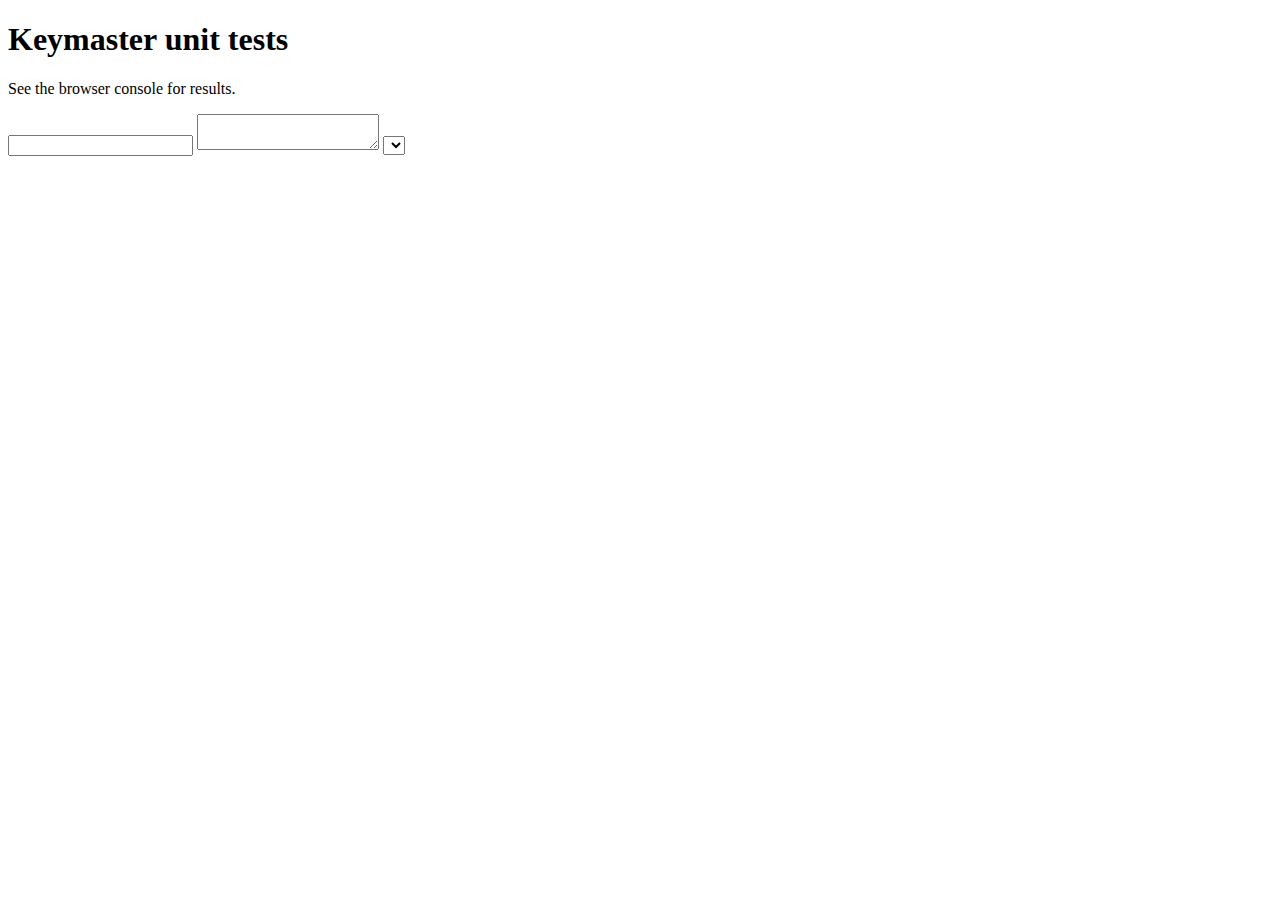
<file: js/asteroids/keymaster/test/keymaster.html>
<!DOCTYPE html>
<html>
<head>
  <meta charset="utf-8">
  <title>Keymaster unit tests</title>
  <script src="../keymaster.js"></script>
  <script src="evidence.js"></script>
</head>
<body>
  <h1>Keymaster unit tests</h1>
  <p>
    See the browser console for results.
  </p>

  <input type="text" id="input_text">
  <textarea id="textarea"></textarea>
  <select id="select"></select>

  <script>
    function $(id){
      return document.getElementById(id);
    }

    var modifierMap = {
      16:'shiftKey',
      18:'altKey',
      17:'ctrlKey',
      91:'metaKey'
    };

    // because the DOM is retarded,
    // and browsers don't really care about the DOM API anyway
    // (IE, Firefox, WebKit are all using different event generators),
    // we'll just simulate events roughly
    function keydown(code, modifiers, el){
      var event = document.createEvent('Event');
      event.initEvent('keydown', true, true);
      event.keyCode = code;
      if (modifiers && modifiers.length > 0)
          for(i in modifiers) event[modifierMap[modifiers[i]]] = true;
      (el||document).dispatchEvent(event);
    }

    function keyup(code, el){
      var event = document.createEvent('Event');
      event.initEvent('keyup', true, true);
      event.keyCode = code;
      (el||document).dispatchEvent(event);
    }

    var KEYS = {
      '⇧': 16, shift: 16,
      '⌥': 18, alt: 18, option: 18,
      '⌃': 17, ctrl: 17, control: 17,
      '⌘': 91, command: 91
    };

    Evidence.TestCase.extend('KeymasterTest', {
      testShortcut: function(t){
        var cnt = 0;
        key('a', function(){ cnt++ });
        keydown(65);
        keyup(65);
        t.assertEqual(1, cnt);
        keydown(65);
        keyup(65);
        t.assertEqual(2, cnt);
      },

      testUnbind: function(t){
        var cnt = 0;
        key('a', function(){ cnt++ });
        keydown(65);
        keyup(65);
        t.assertEqual(1, cnt);
        key.unbind('a');
        keydown(65);
        keyup(65);
        t.assertEqual(1, cnt);
      },

      testShortcutWithModifiers: function(t){
        var cntA = 0, cntShiftA = 0, cntCtrlShiftA = 0, cntCommandCtrlShiftA = 0, cntCommandCtrlAltShiftA = 0;
        key('a', function(){ cntA++ });
        key('shift+a', function(){ cntShiftA++ });
        key('ctrl+shift+a', function(){ cntCtrlShiftA++ });
        key('command+ctrl+shift+a', function(){ cntCommandCtrlShiftA++ });
        key('command+ctrl+alt+shift+a', function(){ cntCommandCtrlAltShiftA++ });

        keydown(65); keyup(65);
        t.assertEqual(1, cntA);
        t.assertEqual(0, cntShiftA);
        t.assertEqual(0, cntCtrlShiftA);
        t.assertEqual(0, cntCommandCtrlShiftA);
        t.assertEqual(0, cntCommandCtrlAltShiftA);

        keydown(KEYS.shift); keydown(65, [16]); keyup(65); keyup(KEYS.shift);
        t.assertEqual(1, cntA);
        t.assertEqual(1, cntShiftA);
        t.assertEqual(0, cntCtrlShiftA);
        t.assertEqual(0, cntCommandCtrlShiftA);
        t.assertEqual(0, cntCommandCtrlAltShiftA);

        keydown(KEYS.shift); keydown(KEYS.ctrl); keydown(65, [16, 17]); keyup(65); keyup(KEYS.shift); keyup(KEYS.ctrl);
        t.assertEqual(1, cntA);
        t.assertEqual(1, cntShiftA);
        t.assertEqual(1, cntCtrlShiftA);
        t.assertEqual(0, cntCommandCtrlShiftA);
        t.assertEqual(0, cntCommandCtrlAltShiftA);

        keydown(KEYS.command); keydown(KEYS.shift); keydown(KEYS.ctrl);
        keydown(65, [91, 16, 17]); keyup(65);
        keyup(KEYS.shift); keyup(KEYS.ctrl); keyup(KEYS.command);
        t.assertEqual(1, cntA);
        t.assertEqual(1, cntShiftA);
        t.assertEqual(1, cntCtrlShiftA);
        t.assertEqual(1, cntCommandCtrlShiftA);
        t.assertEqual(0, cntCommandCtrlAltShiftA);

        keydown(KEYS.alt); keydown(KEYS.command); keydown(KEYS.shift); keydown(KEYS.ctrl);
        keydown(65, [18, 91, 16, 17]); keyup(65);
        keyup(KEYS.shift); keyup(KEYS.ctrl); keyup(KEYS.command); keyup(KEYS.alt);
        t.assertEqual(1, cntA);
        t.assertEqual(1, cntShiftA);
        t.assertEqual(1, cntCtrlShiftA);
        t.assertEqual(1, cntCommandCtrlShiftA);
        t.assertEqual(1, cntCommandCtrlAltShiftA);
      },

      testUnbindWithModifiers: function(t){
        var cntA = 0, cntShiftA = 0, cntCtrlShiftA = 0, cntCommandCtrlShiftA = 0, cntCommandCtrlAltShiftA = 0;
        key('a', function(){ cntA++ });
        key('shift+a', function(){ cntShiftA++ });
        key('ctrl+shift+a', function(){ cntCtrlShiftA++ });
        key('command+ctrl+shift+a', function(){ cntCommandCtrlShiftA++ });
        key('command+ctrl+alt+shift+a', function(){ cntCommandCtrlAltShiftA++ });

        keydown(65); keyup(65);
        keydown(KEYS.shift); keydown(65, [16]); keyup(65); keyup(KEYS.shift);
        keydown(KEYS.shift); keydown(KEYS.ctrl); keydown(65, [16, 17]); keyup(65); keyup(KEYS.shift); keyup(KEYS.ctrl);
        keydown(KEYS.command); keydown(KEYS.shift); keydown(KEYS.ctrl);
        keydown(65, [91, 16, 17]); keyup(65);
        keyup(KEYS.shift); keyup(KEYS.ctrl); keyup(KEYS.command);
        keydown(KEYS.alt); keydown(KEYS.command); keydown(KEYS.shift); keydown(KEYS.ctrl);
        keydown(65, [18, 91, 16, 17]); keyup(65);
        keyup(KEYS.shift); keyup(KEYS.ctrl); keyup(KEYS.command); keyup(KEYS.alt);

        t.assertEqual(1, cntA);
        t.assertEqual(1, cntShiftA);
        t.assertEqual(1, cntCtrlShiftA);
        t.assertEqual(1, cntCommandCtrlShiftA);
        t.assertEqual(1, cntCommandCtrlAltShiftA);

        key.unbind('a');
        key.unbind('shift+a');
        key.unbind('ctrl+shift+a');
        key.unbind('command+ctrl+shift+a');
        key.unbind('command+ctrl+alt+shift+a');

        keydown(65); keyup(65);
        keydown(KEYS.shift); keydown(65, [16]); keyup(65); keyup(KEYS.shift);
        keydown(KEYS.shift); keydown(KEYS.ctrl); keydown(65, [16, 17]); keyup(65); keyup(KEYS.shift); keyup(KEYS.ctrl);
        keydown(KEYS.command); keydown(KEYS.shift); keydown(KEYS.ctrl);
        keydown(65, [91, 16, 17]); keyup(65);
        keyup(KEYS.shift); keyup(KEYS.ctrl); keyup(KEYS.command);
        keydown(KEYS.alt); keydown(KEYS.command); keydown(KEYS.shift); keydown(KEYS.ctrl);
        keydown(65, [18, 91, 16, 17]); keyup(65);
        keyup(KEYS.shift); keyup(KEYS.ctrl); keyup(KEYS.command); keyup(KEYS.alt);

        t.assertEqual(1, cntA);
        t.assertEqual(1, cntShiftA);
        t.assertEqual(1, cntCtrlShiftA);
        t.assertEqual(1, cntCommandCtrlShiftA);
        t.assertEqual(1, cntCommandCtrlAltShiftA);
      },

      testUnbindWithModifiersMultiple: function(t){
        var cntA = 0, cntShiftA = 0, cntCtrlShiftA = 0;
        key('a', function(){ cntA++ });
        key('shift+a', function(){ cntShiftA++ });
        key('ctrl+shift+a', function(){ cntCtrlShiftA++ });

        keydown(65); keyup(65);
        keydown(KEYS.shift); keydown(65, [16]); keyup(65); keyup(KEYS.shift);
        keydown(KEYS.shift); keydown(KEYS.ctrl); keydown(65, [16, 17]); keyup(65); keyup(KEYS.shift); keyup(KEYS.ctrl);

        t.assertEqual(1, cntA);
        t.assertEqual(1, cntShiftA);
        t.assertEqual(1, cntCtrlShiftA);

        key.unbind('a, shift+a, ctrl+shift+a');

        keydown(65); keyup(65);
        keydown(KEYS.shift); keydown(65, [16]); keyup(65); keyup(KEYS.shift);
        keydown(KEYS.shift); keydown(KEYS.ctrl); keydown(65, [16, 17]); keyup(65); keyup(KEYS.shift); keyup(KEYS.ctrl);

        t.assertEqual(1, cntA);
        t.assertEqual(1, cntShiftA);
        t.assertEqual(1, cntCtrlShiftA);
      },

      testFancyModifierKeys: function(t){
        var sequence = '';
        key('⌃+a', function(){ sequence += 'a' });
        key('⌥+b', function(){ sequence += 'b' });
        key('⇧+c', function(){ sequence += 'c' });
        key('⌘+d', function(){ sequence += 'd' });

        keydown(KEYS.ctrl); keydown(65, [17]); keyup(65); keyup(KEYS.ctrl);
        keydown(KEYS.option); keydown(66, [18]); keyup(66); keyup(KEYS.option);
        keydown(KEYS.shift); keydown(67, [16]); keyup(67); keyup(KEYS.shift);
        keydown(KEYS.command); keydown(68, [91]); keyup(68); keyup(KEYS.command);

        t.assertEqual('abcd', sequence);
      },

      testNonAlphanumericKeys: function(t){
        var sequence = '', character,
          keys = { ',': 188, '.': 190, '/': 191,
            '`': 192, '-': 189, '=': 187,
            ';': 186, '\'': 222,
            '[': 219, ']': 221, '\\': 220 };

        for(character in keys){
          key(character, (function(character){
            return function(){ sequence += character }
          })(character));
          keydown(keys[character]); keyup(keys[character]);
        }

        t.assertEqual(',./`-=;\'[]\\', sequence);
      },

      testFKeys: function(t) {
        var sequence = '';
        for(var i=1;i<=19;i++) {
          key('f' + i , function(){ sequence += '' + i });
        }

        for(var i=1;i<=19;i++) {
          keydown(111 + i);
          keyup(111 + i);
        }

        t.assertEqual('12345678910111213141516171819', sequence);
      },

      testNamedSpecialKeys: function(t){
        // TODO
      },

      testEventCancelling: function(t){
        // TODO
      },

      testEventArguments: function(t){
        // TODO
      },

      testModifierBooleans: function(t){
        // TODO
      },

      testScoping: function(t){
        var sequence = '';

        key('a', function(){ sequence += 'a' });
        key('b', function(){ sequence += 'b' });
        key('b', 'capital', function(){ sequence += 'B' });

        keydown(65); keyup(65);
        key.setScope('capital');
        keydown(66); keyup(66);
        keydown(65); keyup(65);
        key.setScope('unknown');
        keydown(66); keyup(66);
        key.setScope('all');
        keydown(65); keyup(65);

        t.assertEqual('abBaba', sequence);

        // it should not call second callback after changing scope in one of callbacks
        var sequence = '';

        key('c', 'a', function(){ sequence += 'a'; key.setScope('b');  });
        key('c', 'b', function(){ sequence += 'b'; });

        key.setScope('a');
        keydown(67); keyup(67);
        keydown(67); keyup(67);
        key.setScope('all');

        t.assertEqual('ab', sequence);
      },

      testDeleteScope: function(t){
        var sequence = '';

        key('a', function(){ sequence += 'a' });
        key('b', function(){ sequence += 'b' });
        key('a', 'capital', function(){ sequence += 'A' });
        key('b', 'capital', function(){ sequence += 'B' });

        keydown(65); keyup(65);
        keydown(66); keyup(66);
        key.setScope('capital');
        keydown(65); keyup(65);
        keydown(66); keyup(66);
        key.deleteScope('capital');
        keydown(65); keyup(65);
        keydown(66); keyup(66);

        t.assertEqual('abaAbBab', sequence);
      },

      testUnbindWithScope: function(t){
        var cntIssues = 0, cntFiles = 0;
        key('a', 'issues', function(){ cntIssues++ });
        key('a', 'files', function(){ cntFiles++ });

        key.setScope('issues');
        keydown(65);
        keyup(65);
        t.assertEqual(1, cntIssues);
        key.unbind('a', 'issues');
        keydown(65);
        keyup(65);
        t.assertEqual(1, cntIssues);

        key.setScope('files');
        keydown(65);
        keyup(65);
        t.assertEqual(1, cntFiles);
        key.unbind('a', 'files');
        keydown(65);
        keyup(65);
        t.assertEqual(1, cntFiles);
        t.assertEqual(1, cntIssues);
      },

      testDoesntFireOnUserInputElements: function(t){
        // TODO
      },

      testCallsFilterFunction: function(t){
        var oldFilter = key.filter, filterCalls = 0, keyCalls = 0;

        key.filter = function(event){
          filterCalls++;
          return false;
        }

        key('a', function(){ keyCalls++; });
        keydown(65); keyup(65);

        t.assertEqual(1, filterCalls);
        t.assertEqual(0, keyCalls);

        key.filter = oldFilter;
        keydown(65); keyup(65);

        t.assertEqual(1, filterCalls);
        t.assertEqual(1, keyCalls);
      },

      testIsPressed: function (t) {
        keydown(65);
        t.assertTrue(key.isPressed(65));
        t.assertTrue(key.isPressed("a"));
        keyup(65);

        keydown(66); keyup(66);
        t.assertFalse(key.isPressed(66));

        keydown(38);
        t.assertTrue(key.isPressed("up"));
        keyup(38);
      },

      testGetPressedKeyCodes: function (t) {
        keydown(65); keydown(KEYS.shift);
        var pressedKeys = key.getPressedKeyCodes();
        var otherKeys = key.getPressedKeyCodes();
        t.assertTrue(pressedKeys.indexOf(65) >= 0);
        t.assertTrue(pressedKeys.indexOf(16) >= 0);
        t.assertTrue(pressedKeys !== otherKeys);
        keyup(65); keyup(KEYS.shift);
      },

      testNoConflict: function(t) {
        var k = key.noConflict();
        t.assertEqual(undefined, window.key);
        var called = false;
        k('a', function() {
          called = true;
        });
        keydown(65); keyup(65);
        t.assertEqual(called, true);
        window.key = k;
      },

      testScopeChangeDuringFilter: function(t) {
        var oldFilter = key.filter
          , scope1Pressed = 0
          , scope2Pressed = 0;

        key('a', 'scope1', function() {
          ++scope1Pressed;
        });

        key('a', 'scope2', function() {
          ++scope2Pressed;
        });

        key.filter = function() {
          key.setScope('scope1');
          return true;
        };

        keydown(65);
        keyup(65);
        t.assertTrue(scope1Pressed === 1);

        key.filter = function() {
          key.setScope('scope2');
          return true;
        };

        keydown(65);
        keyup(65);
        t.assertTrue(scope1Pressed === 1);
        t.assertTrue(scope2Pressed === 1);

        key.filter = oldFilter;
        key.setScope();
      }
    });
  </script>
</body>
</html>
</file>
<file: css/style-desktop.css>
/*
	Strongly Typed 1.1 by HTML5 UP
	html5up.net | @n33co
	Free for personal and commercial use under the CCA 3.0 license (html5up.net/license)
*/

/*********************************************************************************/
/* Basic                                                                         */
/*********************************************************************************/

	body,input,textarea,select
	{
		line-height: 1.65em;
		font-size: 13pt;
	}

	h2
	{
		font-size: 1.65em;
		font-weight: 400;
		letter-spacing: 4px;
		margin: 0 0 1.5em 0;
		line-height: 1.75em;
	}

	h3
	{
		font-size: 1em;
		letter-spacing: 2px;
		margin: 0 0 1.25em 0;
	}

	/* Tables */
	
		table
		{
		}
		
			table.style1
			{
			}
			
				table.style1 thead
				{
					font-size: 0.85em;
					letter-spacing: 2px;
				}

	/* Buttons */
		
		.button
		{
			font-size: 0.85em;
			letter-spacing: 2px;
			padding: 0.85em 2.75em 0.85em 2.75em;
		}
		
	/* Lists */

		ul.actions
		{
		}
		
			ul.actions li
			{
				display: inline-block;
				margin-left: 1em;
			}
			
			ul.actions li:first-child
			{
				margin-left: 0;
			}

		ul.divided
		{
		}

			ul.divided li
			{
				margin: 2.5em 0 0 0;
				padding: 2.5em 0 0 0;
			}

/*********************************************************************************/
/* Section/Article Types                                                         */
/*********************************************************************************/

	.is-post
	{
	}
	
		.no-sidebar .is-post > header
		{
			text-align: center;
		}

	.is-feature
	{
	}
	
	.is-excerpt
	{
	}
	
		.is-excerpt .date
		{
			display: inline-block;
			font-size: 0.85em;
			letter-spacing: 2px;
			padding: 0.25em 1em 0.25em 1em;
			margin: 0 0 2.5em 0;
		}
	
	.is-highlight
	{
	}

/*********************************************************************************/
/* Wrappers                                                                      */
/*********************************************************************************/

	#header-wrapper
	{
	}

	#features-wrapper
	{
		padding: 6em 0 6em 0;
	}
	
	#banner-wrapper
	{
		padding: 3em 0 3em 0;
	}
	
	#main-wrapper
	{
		padding: 6em 0 6em 0;
	}
	
	#footer-wrapper
	{
		padding: 6em 0 8em 0;
	}

/*********************************************************************************/
/* Header                                                                        */
/*********************************************************************************/

	#header
	{
		padding: 14em 0 7em 0;
	}
	
		#header h1
		{
			font-size: 3em;
			letter-spacing: 13px;
		}
		
		#header p
		{
			margin: 2.5em 0 0 0;
			font-size: 0.85em;
			letter-spacing: 3px;
		}

/*********************************************************************************/
/* Nav                                                                           */
/*********************************************************************************/

	#nav
	{
		position: absolute;
		top: 3em;
		left: 0;
		width: 100%;
	}

		#nav > ul > li
		{
			display: inline-block;
			padding-right: 2em;
		}
		
			#nav > ul > li:last-child
			{
				padding-right: 0;
			}

			#nav > ul > li > a
			{
				display: block;
			}

				#nav > ul > li > a > span
				{
					font-size: 0.85em;
					letter-spacing: 3px;
				}

			#nav > ul > li > ul
			{
				display: none;
			}
	
	.dropotron
	{
		text-align: left;
		border: solid 1px #e5e5e5;
		border-radius: 4px;
		background: #fff;
		background: rgba(255,255,255,0.965);
		box-shadow: 0px 2px 2px 0px rgba(0,0,0,0.1);
		padding: 0.75em 0 0.5em 0;
		min-width: 12em;
	}
	
		.dropotron.level-0
		{
			margin-top: 1.5em;
			margin-left: -1em;
		}

			.dropotron.level-0:after
			{
				content: '';
				display: block;
				position: absolute;
				left: 1.25em;
				top: -moz-calc(-0.75em + 1px);
				top: -webkit-calc(-0.75em + 1px);
				top: -o-calc(-0.75em + 1px);
				top: -ms-calc(-0.75em + 1px);
				top: calc(-0.75em + 1px);
				border-left: solid 0.75em rgba(255,255,255,0);
				border-right: solid 0.75em rgba(255,255,255,0);
				border-bottom: solid 0.75em #fff;
			}

			.dropotron.level-0:before
			{
				content: '';
				display: block;
				position: absolute;
				left: 1.25em;
				top: -0.75em;
				border-left: solid 0.75em rgba(255,255,255,0);
				border-right: solid 0.75em rgba(255,255,255,0);
				border-bottom: solid 0.75em #ccc;
			}

		.dropotron span,
		.dropotron a
		{
			display: block;
			padding: 0.3em 1em 0.3em 1em;
			border: 0;
			border-top: solid 1px #f0f0f0;
			outline: 0;
		}

		.dropotron li:first-child > span,
		.dropotron li:first-child > a
		{
			border-top: 0;
			padding-top: 0;
		}
		
		.dropotron li:hover > span,
		.dropotron li:hover > a
		{
			color: #ed786a;
			-moz-transition: color 0.25s ease-in-out, border-bottom-color 0.25s ease-in-out;
			-webkit-transition: color 0.25s ease-in-out, border-bottom-color 0.25s ease-in-out;
			-o-transition: color 0.25s ease-in-out, border-bottom-color 0.25s ease-in-out;
			-ms-transition: color 0.25s ease-in-out, border-bottom-color 0.25s ease-in-out;
			transition: color 0.25s ease-in-out, border-bottom-color 0.25s ease-in-out;
		}

	
/*********************************************************************************/
/* Banner                                                                        */
/*********************************************************************************/
	
	#banner
	{
		padding: 10em 0 10em 0;
	}
	
		#banner p
		{
			font-size: 2em;
			line-height: 1.5em;
			letter-spacing: 4px;
		}
		
		#banner:before,
		#banner:after
		{
			content: '';
			display: block;
			position: absolute;
			top: 50%;
			width: 35px;
			height: 141px;
			margin-top: -70px;
			background: url('images/bracket.svg');
			opacity: 0.15;
		}
		
		#banner:before
		{
			left: 0;
		}
		
		#banner:after
		{
			right: 0;
			-moz-transform: scaleX(-1);
			-webkit-transform: scaleX(-1);
			-o-transform: scaleX(-1);
			-ms-transform: scaleX(-1);
			transform: scaleX(-1);
		}
		
/*********************************************************************************/
/* Content                                                                       */
/*********************************************************************************/
	
	#content
	{
	}

		#content > section,
		#content > article
		{
			margin: 5em 0 0 0;
			padding: 5em 0 0 0;
		}
		
		#content > section:first-child,
		#content > article:first-child
		{
			margin: 0;
			padding: 0;
		}
	
/*********************************************************************************/
/* Sidebar                                                                       */
/*********************************************************************************/
	
	#sidebar
	{
	}

		#sidebar > section,
		#sidebar > article
		{
			margin: 5em 0 0 0;
			padding: 5em 0 0 0;
		}
		
		#sidebar > section:first-child,
		#sidebar > article:first-child
		{
			margin: 0;
			padding: 0;
		}

/*********************************************************************************/
/* Copyright                                                                     */
/*********************************************************************************/

	#copyright
	{
		margin-top: 6em;
		padding-top: 4em;
	}
</file>
<file: css/hanoi/hanoi.css>
html, body, ul, li {
  margin: 0;
  padding: 0;
  border: 0;
}

div#container {
  margin: 0 auto;
}

ul.stack {
  width: 300px;
  height: 300px;
  list-style: none;
  border: 1px solid black;
  float: left;
}

li {
  height: 100px;
  /*border: 1px solid black;*/
  margin: 0 auto;
}

ul:hover {
  background: gray;
}

li.disk1 {
  width: 100px;
  background: blue;
}

li.disk2 {
  width: 200px;
  background: yellow;
}

li.disk3 {
  width: 300px;
  background: red;
}
</file>
<file: css/tictactoe/ttt.css>
html, body, ul, li {
  margin: 0;
  padding: 0;
  border: 0;
}

div {
  width:  250px;
  height: 250px;
  background: white;
  border: 2px solid black;
  float: left;
  font-size: 225px;
  text-align: center;
}

/*enclosing div container?*/
div#container {
  width: 770px;
  border: white;
/*how to float in the middle of page?*/
}

div.red {
  background: red;
}
</file>
<file: css/skel-noscript.css>
/* Resets (http://meyerweb.com/eric/tools/css/reset/ | v2.0 | 20110126 | License: none (public domain)) */

	html,body,div,span,applet,object,h1,h2,h3,h4,h5,h6,p,blockquote,pre,a,abbr,acronym,address,big,cite,code,del,dfn,em,img,ins,kbd,q,s,samp,small,strike,strong,sub,sup,tt,var,b,u,i,center,dl,dt,dd,ol,ul,li,fieldset,form,label,legend,table,caption,tbody,tfoot,thead,tr,th,td,article,aside,canvas,details,embed,figure,figcaption,footer,header,hgroup,menu,nav,output,ruby,section,summary,time,mark,audio,video{margin:0;padding:0;border:0;font-size:100%;font:inherit;vertical-align:baseline;}article,aside,details,figcaption,figure,footer,header,hgroup,menu,nav,section{display:block;}body{line-height:1;}ol,ul{list-style:none;}blockquote,q{quotes:none;}blockquote:before,blockquote:after,q:before,q:after{content:'';content:none;}table{border-collapse:collapse;border-spacing:0;}body{-webkit-text-size-adjust:none}

/* Box Model */

	*, *:before, *:after {
		-moz-box-sizing: border-box;
		-webkit-box-sizing: border-box;
		-o-box-sizing: border-box;
		-ms-box-sizing: border-box;
		box-sizing: border-box;
	}

/* Container */

	.middle {
		margin: auto;
	}
	
	iframe	{
		width: 1000px;
		height: auto;
		display: block;
	}

	body {
		min-width: 1200px;
	}

	.container {
		width: 1200px;
		margin-left: auto;
		margin-right: auto;
	}

	/* Modifiers */
	
		.container.small {
			width: 900px;
		}

		.container.big {
			width: 100%;
			max-width: 1500px;
			min-width: 1200px;
		}

/* Grid */

	/* Cells */

		.\31 2u { width: 100% }
		.\31 1u { width: 91.6666666667% }
		.\31 0u { width: 83.3333333333% }
		.\39 u { width: 75% }
		.\38 u { width: 66.6666666667% }
		.\37 u { width: 58.3333333333% }
		.\36 u { width: 50% }
		.\35 u { width: 41.6666666667% }
		.\34 u { width: 33.3333333333% }
		.\33 u { width: 25% }
		.\32 u { width: 16.6666666667% }
		.\31 u { width: 8.3333333333% }
		.\-11u { margin-left: 91.6666666667% }
		.\-10u { margin-left: 83.3333333333% }
		.\-9u { margin-left: 75% }
		.\-8u { margin-left: 66.6666666667% }
		.\-7u { margin-left: 58.3333333333% }
		.\-6u { margin-left: 50% }
		.\-5u { margin-left: 41.6666666667% }
		.\-4u { margin-left: 33.3333333333% }
		.\-3u { margin-left: 25% }
		.\-2u { margin-left: 16.6666666667% }
		.\-1u { margin-left: 8.3333333333% }

		.row > * {
			padding: 50px 0 0 50px;
			float: left;
			-moz-box-sizing: border-box;
			-webkit-box-sizing: border-box;
			-o-box-sizing: border-box;
			-ms-box-sizing: border-box;
			box-sizing: border-box;
		}

		.row + .row > * {
			padding-top: 50px;
		}

		.row {
			margin-left: -50px;
		}

	/* Rows */

		.row:after {
			content: '';
			display: block;
			clear: both;
			height: 0;
		}

		.row:first-child > * {
			padding-top: 0;
		}

		.row > * {
			padding-top: 0;
		}

		/* Modifiers */

			/* Flush */

				.row.flush {
					margin-left: 0;
				}

				.row.flush > * {
					padding: 0 !important;
				}

			/* Quarter */

				.row.quarter > * {
					padding: 12.5px 0 0 12.5px;
				}

				.row.quarter + .row.quarter > * {
					padding-top: 12.5px;
				}

				.row.quarter {
					margin-left: -12.5px;
				}

			/* Half */

				.row.half > * {
					padding: 25px 0 0 25px;
				}

				.row.half + .row.half > * {
					padding-top: 25px;
				}

				.row.half {
					margin-left: -25px;
				}

			/* One and (a) Half */

				.row.oneandhalf > * {
					padding: 75px 0 0 75px;
				}

				.row.oneandhalf + .row.oneandhalf > * {
					padding-top: 75px;
				}

				.row.oneandhalf {
					margin-left: -75px;
				}

			/* Double */

				.row.double > * {
					padding: 100px 0 0 100px;
				}

				.row.double + .row.double > * {
					padding-top: 100px;
				}

				.row.double {
					margin-left: -100px;
				}
</file>
<file: css/style.css>
@charset 'UTF-8';

@font-face{font-family:'FontAwesome';src:url('font/fontawesome-webfont.eot?v=4.0.1');src:url('font/fontawesome-webfont.eot?#iefix&v=4.0.1') format('embedded-opentype'),url('font/fontawesome-webfont.woff?v=4.0.1') format('woff'),url('font/fontawesome-webfont.ttf?v=4.0.1') format('truetype'),url('font/fontawesome-webfont.svg?v=4.0.1#fontawesomeregular') format('svg');font-weight:normal;font-style:normal}

/*
	Strongly Typed 1.1 by HTML5 UP
	html5up.net | @n33co
	Free for personal and commercial use under the CCA 3.0 license (html5up.net/license)
*/

/*********************************************************************************/
/* Basic                                                                         */
/*********************************************************************************/

	body
	{
		background: #f0f0f0;
	}

	body,input,textarea,select
	{
		font-family: 'Source Sans Pro';
		font-weight: 300;
		color: #777;
	}
	
	h1,h2,h3,h4,h5,h6
	{
		font-weight: 600;
		text-transform: uppercase;
		color: #888;
	}
	
		h1 a, h2 a, h3 a, h4 a, h5 a, h6 a
		{
			color: inherit;
			text-decoration: none;
			border: 0;
		}

	a
	{
		color: #666;
		text-decoration: none;
		border-bottom: solid 1px #ddd;
		-moz-transition: color 0.25s ease-in-out, border-bottom-color 0.25s ease-in-out;
		-webkit-transition: color 0.25s ease-in-out, border-bottom-color 0.25s ease-in-out;
		-o-transition: color 0.25s ease-in-out, border-bottom-color 0.25s ease-in-out;
		-ms-transition: color 0.25s ease-in-out, border-bottom-color 0.25s ease-in-out;
		transition: color 0.25s ease-in-out, border-bottom-color 0.25s ease-in-out;
	}

		a strong
		{
			-moz-transition: color 0.25s ease-in-out, border-bottom-color 0.25s ease-in-out;
			-webkit-transition: color 0.25s ease-in-out, border-bottom-color 0.25s ease-in-out;
			-o-transition: color 0.25s ease-in-out, border-bottom-color 0.25s ease-in-out;
			-ms-transition: color 0.25s ease-in-out, border-bottom-color 0.25s ease-in-out;
			transition: color 0.25s ease-in-out, border-bottom-color 0.25s ease-in-out;
		}
	
		a:hover
		{
			color: #ed786a;
			border-bottom-color: rgba(255,255,255,0);
		}
		
		a:hover strong
		{
			color: #ed786a;
		}

	strong, b
	{
		font-weight: 600;
		color: #666;
	}
	
	em, i
	{
		font-style: italic;
	}
	
	sub
	{
		position: relative;
		top: 0.5em;
		font-size: 0.8em;
	}
	
	sup
	{
		position: relative;
		top: -0.5em;
		font-size: 0.8em;
	}
	
	hr
	{
		border: 0;
		border-top: solid 1px #ddd;
	}
	
	blockquote
	{
		border-left: solid 0.5em #ddd;
		padding: 1em 0 1em 2em;
		font-style: italic;
	}
	
	p
	{
		text-align: justify;
	}
	
	p, ul, ol, dl, table, blockquote
	{
		margin-bottom: 2em;
	}

	br.clear
	{
		clear: both;
	}

	/* Sections/Articles */
	
		section,
		article
		{
			margin-bottom: 3em;
		}
		
		section > :last-child,
		article > :last-child
		{
			margin-bottom: 0;
		}

		section:last-child,
		article:last-child
		{
			margin-bottom: 0;
		}

	/* Images */

		.image
		{
			display: inline-block;
			border: solid 6px #ebebeb !important;
			-moz-transition: opacity 0.25s ease-in-out;
			-webkit-transition: opacity 0.25s ease-in-out;
			-o-transition: opacity 0.25s ease-in-out;
			-ms-transition: opacity 0.25s ease-in-out;
			transition: opacity 0.25s ease-in-out;
		}
		
			a.image:hover
			{
				opacity: 0.9;
			}
		
			.image img
			{
				display: block;
				width: 100%;
			}

			.image-full
			{
				display: block;
				width: 100%;
				margin: 0 0 3.5em 0;
			}
			
			.image-left
			{
				float: left;
				margin: 0 1.5em 1.5em 0;
				position: relative;
				top: 0.5em;
			}
			
			.image-centered
			{
				display: block;
				margin: 0 0 2em 0;
			}

				.image-centered img
				{
					margin: 0 auto;
					width: auto;
				}

	/* Lists */

		ul.style1
		{
			list-style: disc;
			margin-left: 1em;
		}
		
			ul.style1 li
			{
				padding-left: 0.5em;
				margin: 0.75em 0 0.75em 0;
			}

			ul.style1 li:first-child
			{
				margin-top: 0;
			}

		ul.links
		{
			list-style: decimal;
			margin-left: 1em;
		}

			ul.links li
			{
				display: inline;
				border-left: solid 1px #d0d0d0;
				padding-left: 1em;
				margin-left: 1em;
			}
			
			ul.links li:first-child
			{
				margin-left: 0;
				padding-left: 0;
			}

		ul.actions
		{
			margin-top: 2.5em;
			clear: both;
		}

		ul.divided
		{
		}

			ul.divided li
			{
				border-top: solid 2px #e5e5e5;
			}

			ul.divided li:first-child
			{
				border-top: 0;
				margin-top: 0;
				padding-top: 0;
			}

		ul.icons
		{
		}	

			ul.icons > li
			{
				position: relative;
				padding: 2em 0 0 3em;
			}
			
			ul.icons > li:before
			{
				position: absolute;
				left: 0;
				top: 1.5em;
				display: block;
				background: #878787;
				color: #e4e4e4;
				width: 1.65em;
				height: 1.65em;
				border-radius: 1.65em;
				line-height: 1.65em;
				text-align: center;
				box-shadow: 0.125em 0.175em 0 0 rgba(0,0,0,0.125);
			}

			ul.icons > li:first-child
			{
				padding-top: 0;
			}
			
				ul.icons > li:first-child:before
				{
					top: 0;
				}

		ol.style1
		{
			list-style: decimal;
			margin-left: 1em;
		}
		
			ol.style1 li
			{
				padding-left: 0.5em;
				margin: 0.75em 0 0.75em 0;
			}

			ol.style1 li:first-child
			{
				margin-top: 0;
			}

	/* Forms */

		form
		{
		}
		
			form label
			{
				display: block;
			}
		
			form input.text,
			form select,
			form textarea
			{
				-webkit-appearance: none;
				display: block;
				border: 0;
				background: #e8e8e8;
				width: 100%;
				box-shadow: inset 2px 2px 0px 0px rgba(0,0,0,0.1);
				border-radius: 4px;
				padding: 0.75em 1em 0.75em 1em;
				-moz-transition: background-color 0.25s ease-in-out;
				-webkit-transition: background-color 0.25s ease-in-out;
				-o-transition: background-color 0.25s ease-in-out;
				-ms-transition: background-color 0.25s ease-in-out;
				transition: background-color 0.25s ease-in-out;
			}

				form input.text:hover,
				form select:hover,
				form textarea:hover
				{
				}

				form input.text:focus,
				form select:focus,
				form textarea:focus
				{
					background: #f0f0f0;
				}
				
				form textarea
				{
					min-height: 11em;
				}

				form .formerize-placeholder
				{
					color: #555 !important;
				}

				form ::-webkit-input-placeholder
				{
					color: #555 !important;
				}

				form :-moz-placeholder
				{
					color: #555 !important;
				}

				form ::-moz-placeholder
				{
					color: #555 !important;
				}

				form :-ms-input-placeholder
				{
					color: #555 !important;
				}

				form ::-moz-focus-inner
				{
					border: 0;
				}
			
	/* Tables */
	
		table
		{
			width: 100%;
		}
		
			table.style1
			{
				width: 100%;
			}
			
				table.style1 tbody tr
				{
					border-top: solid 1px #E5E5E5;
				}

				table.style1 tbody tr:first-child
				{
					border-top: 0;
				}
			
				table.style1 td
				{
					padding: 0.75em 1em 0.75em 1em;
				}
				
				table.style1 th
				{
					text-align: left;
					font-weight: bold;
					padding: 0.75em 1em 0.75em 1em;
				}
			
				table.style1 thead
				{
					background: #878787;
					color: #fff;
					font-weight: 400;
					text-transform: uppercase;
					border: 0;
					box-shadow: 0.125em 0.175em 0 0 rgba(0,0,0,0.125);
				}
				
				table.style1 tfoot
				{
					background: #F0F0F0;
					border-top: solid 2px #E5E5E5;
				}
				
				table.style1 tbody
				{
				}

	/* Buttons */
		
		.button
		{
			position: relative;
			display: inline-block;
			background: #ed786a;
			color: #fff !important;
			text-transform: uppercase;
			border-radius: 4px;
			border: 0;
			font-size: 1em;
			box-shadow: 0.125em 0.175em 0 0 rgba(0,0,0,0.125);
			font-weight: 600;
			-moz-transition: all 0.25s ease-in-out;
			-webkit-transition: all 0.25s ease-in-out;
			-o-transition: all 0.25s ease-in-out;
			-ms-transition: all 0.25s ease-in-out;
			transition: all 0.25s ease-in-out;
			text-align: center;
		}

			.button.fa:before
			{
				position: relative;
				padding-right: 0.75em;
				opacity: 0.5;
				top: 0.05em;
			}

			.button:hover
			{
				background: #fd887a;
			}
			
			.button:active
			{
				background: #ed786a;
			}
		
			.button-alt
			{
				background: #878787;
			}

				.button-alt:hover
				{
					background: #979797;
				}
				
				.button-alt:active
				{
					background: #878787;
				}

/*********************************************************************************/
/* Icons                                                                         */
/* Powered by Font Awesome by Dave Gandy | http://fontawesome.io                 */
/* Licensed under the SIL OFL 1.1 (font), MIT (CSS)                              */
/*********************************************************************************/

	.fa
	{
		text-decoration: none;
	}

		.fa.solo
		{
		}
		
			.fa.solo span
			{
				display: none;
			}

		.fa:before
		{
			display:inline-block;
			font-family: FontAwesome;
			font-size: 1.25em;
			text-decoration: none;
			font-style: normal;
			font-weight: normal;
			line-height: 1;
			-webkit-font-smoothing:antialiased;
			-moz-osx-font-smoothing:grayscale;
		}

		.fa-lg{font-size:1.3333333333333333em;line-height:.75em;vertical-align:-15%}
		.fa-2x{font-size:2em}
		.fa-3x{font-size:3em}
		.fa-4x{font-size:4em}
		.fa-5x{font-size:5em}
		.fa-fw{width:1.2857142857142858em;text-align:center}
		.fa-ul{padding-left:0;margin-left:2.142857142857143em;list-style-type:none}.fa-ul>li{position:relative}
		.fa-li{position:absolute;left:-2.142857142857143em;width:2.142857142857143em;top:.14285714285714285em;text-align:center}.fa-li.fa-lg{left:-1.8571428571428572em}
		.fa-border{padding:.2em .25em .15em;border:solid .08em #eee;border-radius:.1em}
		.pull-right{float:right}
		.pull-left{float:left}
		.fa.pull-left{margin-right:.3em}
		.fa.pull-right{margin-left:.3em}
		.fa-spin{-webkit-animation:spin 2s infinite linear;-moz-animation:spin 2s infinite linear;-o-animation:spin 2s infinite linear;animation:spin 2s infinite linear}
		@-moz-keyframes spin{0%{-moz-transform:rotate(0deg)} 100%{-moz-transform:rotate(359deg)}}@-webkit-keyframes spin{0%{-webkit-transform:rotate(0deg)} 100%{-webkit-transform:rotate(359deg)}}@-o-keyframes spin{0%{-o-transform:rotate(0deg)} 100%{-o-transform:rotate(359deg)}}@-ms-keyframes spin{0%{-ms-transform:rotate(0deg)} 100%{-ms-transform:rotate(359deg)}}@keyframes spin{0%{transform:rotate(0deg)} 100%{transform:rotate(359deg)}}.fa-rotate-90{filter:progid:DXImageTransform.Microsoft.BasicImage(rotation=1);-webkit-transform:rotate(90deg);-moz-transform:rotate(90deg);-ms-transform:rotate(90deg);-o-transform:rotate(90deg);transform:rotate(90deg)}
		.fa-rotate-180{filter:progid:DXImageTransform.Microsoft.BasicImage(rotation=2);-webkit-transform:rotate(180deg);-moz-transform:rotate(180deg);-ms-transform:rotate(180deg);-o-transform:rotate(180deg);transform:rotate(180deg)}
		.fa-rotate-270{filter:progid:DXImageTransform.Microsoft.BasicImage(rotation=3);-webkit-transform:rotate(270deg);-moz-transform:rotate(270deg);-ms-transform:rotate(270deg);-o-transform:rotate(270deg);transform:rotate(270deg)}
		.fa-flip-horizontal{filter:progid:DXImageTransform.Microsoft.BasicImage(rotation=0, mirror=1);-webkit-transform:scale(-1, 1);-moz-transform:scale(-1, 1);-ms-transform:scale(-1, 1);-o-transform:scale(-1, 1);transform:scale(-1, 1)}
		.fa-flip-vertical{filter:progid:DXImageTransform.Microsoft.BasicImage(rotation=2, mirror=1);-webkit-transform:scale(1, -1);-moz-transform:scale(1, -1);-ms-transform:scale(1, -1);-o-transform:scale(1, -1);transform:scale(1, -1)}
		.fa-stack{position:relative;display:inline-block;width:2em;height:2em;line-height:2em;vertical-align:middle}
		.fa-stack-1x,.fa-stack-2x{position:absolute;left:0;width:100%;text-align:center}
		.fa-stack-1x{line-height:inherit}
		.fa-stack-2x{font-size:2em}
		.fa-inverse{color:#fff}
		.fa-glass:before{content:"\f000"}
		.fa-music:before{content:"\f001"}
		.fa-search:before{content:"\f002"}
		.fa-envelope-o:before{content:"\f003"}
		.fa-heart:before{content:"\f004"}
		.fa-star:before{content:"\f005"}
		.fa-star-o:before{content:"\f006"}
		.fa-user:before{content:"\f007"}
		.fa-film:before{content:"\f008"}
		.fa-th-large:before{content:"\f009"}
		.fa-th:before{content:"\f00a"}
		.fa-th-list:before{content:"\f00b"}
		.fa-check:before{content:"\f00c"}
		.fa-times:before{content:"\f00d"}
		.fa-search-plus:before{content:"\f00e"}
		.fa-search-minus:before{content:"\f010"}
		.fa-power-off:before{content:"\f011"}
		.fa-signal:before{content:"\f012"}
		.fa-gear:before,.fa-cog:before{content:"\f013"}
		.fa-trash-o:before{content:"\f014"}
		.fa-home:before{content:"\f015"}
		.fa-file-o:before{content:"\f016"}
		.fa-clock-o:before{content:"\f017"}
		.fa-road:before{content:"\f018"}
		.fa-download:before{content:"\f019"}
		.fa-arrow-circle-o-down:before{content:"\f01a"}
		.fa-arrow-circle-o-up:before{content:"\f01b"}
		.fa-inbox:before{content:"\f01c"}
		.fa-play-circle-o:before{content:"\f01d"}
		.fa-rotate-right:before,.fa-repeat:before{content:"\f01e"}
		.fa-refresh:before{content:"\f021"}
		.fa-list-alt:before{content:"\f022"}
		.fa-lock:before{content:"\f023"}
		.fa-flag:before{content:"\f024"}
		.fa-headphones:before{content:"\f025"}
		.fa-volume-off:before{content:"\f026"}
		.fa-volume-down:before{content:"\f027"}
		.fa-volume-up:before{content:"\f028"}
		.fa-qrcode:before{content:"\f029"}
		.fa-barcode:before{content:"\f02a"}
		.fa-tag:before{content:"\f02b"}
		.fa-tags:before{content:"\f02c"}
		.fa-book:before{content:"\f02d"}
		.fa-bookmark:before{content:"\f02e"}
		.fa-print:before{content:"\f02f"}
		.fa-camera:before{content:"\f030"}
		.fa-font:before{content:"\f031"}
		.fa-bold:before{content:"\f032"}
		.fa-italic:before{content:"\f033"}
		.fa-text-height:before{content:"\f034"}
		.fa-text-width:before{content:"\f035"}
		.fa-align-left:before{content:"\f036"}
		.fa-align-center:before{content:"\f037"}
		.fa-align-right:before{content:"\f038"}
		.fa-align-justify:before{content:"\f039"}
		.fa-list:before{content:"\f03a"}
		.fa-dedent:before,.fa-outdent:before{content:"\f03b"}
		.fa-indent:before{content:"\f03c"}
		.fa-video-camera:before{content:"\f03d"}
		.fa-picture-o:before{content:"\f03e"}
		.fa-pencil:before{content:"\f040"}
		.fa-map-marker:before{content:"\f041"}
		.fa-adjust:before{content:"\f042"}
		.fa-tint:before{content:"\f043"}
		.fa-edit:before,.fa-pencil-square-o:before{content:"\f044"}
		.fa-share-square-o:before{content:"\f045"}
		.fa-check-square-o:before{content:"\f046"}
		.fa-move:before{content:"\f047"}
		.fa-step-backward:before{content:"\f048"}
		.fa-fast-backward:before{content:"\f049"}
		.fa-backward:before{content:"\f04a"}
		.fa-play:before{content:"\f04b"}
		.fa-pause:before{content:"\f04c"}
		.fa-stop:before{content:"\f04d"}
		.fa-forward:before{content:"\f04e"}
		.fa-fast-forward:before{content:"\f050"}
		.fa-step-forward:before{content:"\f051"}
		.fa-eject:before{content:"\f052"}
		.fa-chevron-left:before{content:"\f053"}
		.fa-chevron-right:before{content:"\f054"}
		.fa-plus-circle:before{content:"\f055"}
		.fa-minus-circle:before{content:"\f056"}
		.fa-times-circle:before{content:"\f057"}
		.fa-check-circle:before{content:"\f058"}
		.fa-question-circle:before{content:"\f059"}
		.fa-info-circle:before{content:"\f05a"}
		.fa-crosshairs:before{content:"\f05b"}
		.fa-times-circle-o:before{content:"\f05c"}
		.fa-check-circle-o:before{content:"\f05d"}
		.fa-ban:before{content:"\f05e"}
		.fa-arrow-left:before{content:"\f060"}
		.fa-arrow-right:before{content:"\f061"}
		.fa-arrow-up:before{content:"\f062"}
		.fa-arrow-down:before{content:"\f063"}
		.fa-mail-forward:before,.fa-share:before{content:"\f064"}
		.fa-resize-full:before{content:"\f065"}
		.fa-resize-small:before{content:"\f066"}
		.fa-plus:before{content:"\f067"}
		.fa-minus:before{content:"\f068"}
		.fa-asterisk:before{content:"\f069"}
		.fa-exclamation-circle:before{content:"\f06a"}
		.fa-gift:before{content:"\f06b"}
		.fa-leaf:before{content:"\f06c"}
		.fa-fire:before{content:"\f06d"}
		.fa-eye:before{content:"\f06e"}
		.fa-eye-slash:before{content:"\f070"}
		.fa-warning:before,.fa-exclamation-triangle:before{content:"\f071"}
		.fa-plane:before{content:"\f072"}
		.fa-calendar:before{content:"\f073"}
		.fa-random:before{content:"\f074"}
		.fa-comment:before{content:"\f075"}
		.fa-magnet:before{content:"\f076"}
		.fa-chevron-up:before{content:"\f077"}
		.fa-chevron-down:before{content:"\f078"}
		.fa-retweet:before{content:"\f079"}
		.fa-shopping-cart:before{content:"\f07a"}
		.fa-folder:before{content:"\f07b"}
		.fa-folder-open:before{content:"\f07c"}
		.fa-resize-vertical:before{content:"\f07d"}
		.fa-resize-horizontal:before{content:"\f07e"}
		.fa-bar-chart-o:before{content:"\f080"}
		.fa-twitter-square:before{content:"\f081"}
		.fa-facebook-square:before{content:"\f082"}
		.fa-camera-retro:before{content:"\f083"}
		.fa-key:before{content:"\f084"}
		.fa-gears:before,.fa-cogs:before{content:"\f085"}
		.fa-comments:before{content:"\f086"}
		.fa-thumbs-o-up:before{content:"\f087"}
		.fa-thumbs-o-down:before{content:"\f088"}
		.fa-star-half:before{content:"\f089"}
		.fa-heart-o:before{content:"\f08a"}
		.fa-sign-out:before{content:"\f08b"}
		.fa-linkedin-square:before{content:"\f08c"}
		.fa-thumb-tack:before{content:"\f08d"}
		.fa-external-link:before{content:"\f08e"}
		.fa-sign-in:before{content:"\f090"}
		.fa-trophy:before{content:"\f091"}
		.fa-github-square:before{content:"\f092"}
		.fa-upload:before{content:"\f093"}
		.fa-lemon-o:before{content:"\f094"}
		.fa-phone:before{content:"\f095"}
		.fa-square-o:before{content:"\f096"}
		.fa-bookmark-o:before{content:"\f097"}
		.fa-phone-square:before{content:"\f098"}
		.fa-twitter:before{content:"\f099"}
		.fa-facebook:before{content:"\f09a"}
		.fa-github:before{content:"\f09b"}
		.fa-unlock:before{content:"\f09c"}
		.fa-credit-card:before{content:"\f09d"}
		.fa-rss:before{content:"\f09e"}
		.fa-hdd-o:before{content:"\f0a0"}
		.fa-bullhorn:before{content:"\f0a1"}
		.fa-bell:before{content:"\f0f3"}
		.fa-certificate:before{content:"\f0a3"}
		.fa-hand-o-right:before{content:"\f0a4"}
		.fa-hand-o-left:before{content:"\f0a5"}
		.fa-hand-o-up:before{content:"\f0a6"}
		.fa-hand-o-down:before{content:"\f0a7"}
		.fa-arrow-circle-left:before{content:"\f0a8"}
		.fa-arrow-circle-right:before{content:"\f0a9"}
		.fa-arrow-circle-up:before{content:"\f0aa"}
		.fa-arrow-circle-down:before{content:"\f0ab"}
		.fa-globe:before{content:"\f0ac"}
		.fa-wrench:before{content:"\f0ad"}
		.fa-tasks:before{content:"\f0ae"}
		.fa-filter:before{content:"\f0b0"}
		.fa-briefcase:before{content:"\f0b1"}
		.fa-fullscreen:before{content:"\f0b2"}
		.fa-group:before{content:"\f0c0"}
		.fa-chain:before,.fa-link:before{content:"\f0c1"}
		.fa-cloud:before{content:"\f0c2"}
		.fa-flask:before{content:"\f0c3"}
		.fa-cut:before,.fa-scissors:before{content:"\f0c4"}
		.fa-copy:before,.fa-files-o:before{content:"\f0c5"}
		.fa-paperclip:before{content:"\f0c6"}
		.fa-save:before,.fa-floppy-o:before{content:"\f0c7"}
		.fa-square:before{content:"\f0c8"}
		.fa-reorder:before{content:"\f0c9"}
		.fa-list-ul:before{content:"\f0ca"}
		.fa-list-ol:before{content:"\f0cb"}
		.fa-strikethrough:before{content:"\f0cc"}
		.fa-underline:before{content:"\f0cd"}
		.fa-table:before{content:"\f0ce"}
		.fa-magic:before{content:"\f0d0"}
		.fa-truck:before{content:"\f0d1"}
		.fa-pinterest:before{content:"\f0d2"}
		.fa-pinterest-square:before{content:"\f0d3"}
		.fa-google-plus-square:before{content:"\f0d4"}
		.fa-google-plus:before{content:"\f0d5"}
		.fa-money:before{content:"\f0d6"}
		.fa-caret-down:before{content:"\f0d7"}
		.fa-caret-up:before{content:"\f0d8"}
		.fa-caret-left:before{content:"\f0d9"}
		.fa-caret-right:before{content:"\f0da"}
		.fa-columns:before{content:"\f0db"}
		.fa-unsorted:before,.fa-sort:before{content:"\f0dc"}
		.fa-sort-down:before,.fa-sort-asc:before{content:"\f0dd"}
		.fa-sort-up:before,.fa-sort-desc:before{content:"\f0de"}
		.fa-envelope:before{content:"\f0e0"}
		.fa-linkedin:before{content:"\f0e1"}
		.fa-rotate-left:before,.fa-undo:before{content:"\f0e2"}
		.fa-legal:before,.fa-gavel:before{content:"\f0e3"}
		.fa-dashboard:before,.fa-tachometer:before{content:"\f0e4"}
		.fa-comment-o:before{content:"\f0e5"}
		.fa-comments-o:before{content:"\f0e6"}
		.fa-flash:before,.fa-bolt:before{content:"\f0e7"}
		.fa-sitemap:before{content:"\f0e8"}
		.fa-umbrella:before{content:"\f0e9"}
		.fa-paste:before,.fa-clipboard:before{content:"\f0ea"}
		.fa-lightbulb-o:before{content:"\f0eb"}
		.fa-exchange:before{content:"\f0ec"}
		.fa-cloud-download:before{content:"\f0ed"}
		.fa-cloud-upload:before{content:"\f0ee"}
		.fa-user-md:before{content:"\f0f0"}
		.fa-stethoscope:before{content:"\f0f1"}
		.fa-suitcase:before{content:"\f0f2"}
		.fa-bell-o:before{content:"\f0a2"}
		.fa-coffee:before{content:"\f0f4"}
		.fa-cutlery:before{content:"\f0f5"}
		.fa-file-text-o:before{content:"\f0f6"}
		.fa-building:before{content:"\f0f7"}
		.fa-hospital:before{content:"\f0f8"}
		.fa-ambulance:before{content:"\f0f9"}
		.fa-medkit:before{content:"\f0fa"}
		.fa-fighter-jet:before{content:"\f0fb"}
		.fa-beer:before{content:"\f0fc"}
		.fa-h-square:before{content:"\f0fd"}
		.fa-plus-square:before{content:"\f0fe"}
		.fa-angle-double-left:before{content:"\f100"}
		.fa-angle-double-right:before{content:"\f101"}
		.fa-angle-double-up:before{content:"\f102"}
		.fa-angle-double-down:before{content:"\f103"}
		.fa-angle-left:before{content:"\f104"}
		.fa-angle-right:before{content:"\f105"}
		.fa-angle-up:before{content:"\f106"}
		.fa-angle-down:before{content:"\f107"}
		.fa-desktop:before{content:"\f108"}
		.fa-laptop:before{content:"\f109"}
		.fa-tablet:before{content:"\f10a"}
		.fa-mobile-phone:before,.fa-mobile:before{content:"\f10b"}
		.fa-circle-o:before{content:"\f10c"}
		.fa-quote-left:before{content:"\f10d"}
		.fa-quote-right:before{content:"\f10e"}
		.fa-spinner:before{content:"\f110"}
		.fa-circle:before{content:"\f111"}
		.fa-mail-reply:before,.fa-reply:before{content:"\f112"}
		.fa-github-alt:before{content:"\f113"}
		.fa-folder-o:before{content:"\f114"}
		.fa-folder-open-o:before{content:"\f115"}
		.fa-expand-o:before{content:"\f116"}
		.fa-collapse-o:before{content:"\f117"}
		.fa-smile-o:before{content:"\f118"}
		.fa-frown-o:before{content:"\f119"}
		.fa-meh-o:before{content:"\f11a"}
		.fa-gamepad:before{content:"\f11b"}
		.fa-keyboard-o:before{content:"\f11c"}
		.fa-flag-o:before{content:"\f11d"}
		.fa-flag-checkered:before{content:"\f11e"}
		.fa-terminal:before{content:"\f120"}
		.fa-code:before{content:"\f121"}
		.fa-reply-all:before{content:"\f122"}
		.fa-mail-reply-all:before{content:"\f122"}
		.fa-star-half-empty:before,.fa-star-half-full:before,.fa-star-half-o:before{content:"\f123"}
		.fa-location-arrow:before{content:"\f124"}
		.fa-crop:before{content:"\f125"}
		.fa-code-fork:before{content:"\f126"}
		.fa-unlink:before,.fa-chain-broken:before{content:"\f127"}
		.fa-question:before{content:"\f128"}
		.fa-info:before{content:"\f129"}
		.fa-exclamation:before{content:"\f12a"}
		.fa-superscript:before{content:"\f12b"}
		.fa-subscript:before{content:"\f12c"}
		.fa-eraser:before{content:"\f12d"}
		.fa-puzzle-piece:before{content:"\f12e"}
		.fa-microphone:before{content:"\f130"}
		.fa-microphone-slash:before{content:"\f131"}
		.fa-shield:before{content:"\f132"}
		.fa-calendar-o:before{content:"\f133"}
		.fa-fire-extinguisher:before{content:"\f134"}
		.fa-rocket:before{content:"\f135"}
		.fa-maxcdn:before{content:"\f136"}
		.fa-chevron-circle-left:before{content:"\f137"}
		.fa-chevron-circle-right:before{content:"\f138"}
		.fa-chevron-circle-up:before{content:"\f139"}
		.fa-chevron-circle-down:before{content:"\f13a"}
		.fa-html5:before{content:"\f13b"}
		.fa-css3:before{content:"\f13c"}
		.fa-anchor:before{content:"\f13d"}
		.fa-unlock-o:before{content:"\f13e"}
		.fa-bullseye:before{content:"\f140"}
		.fa-ellipsis-horizontal:before{content:"\f141"}
		.fa-ellipsis-vertical:before{content:"\f142"}
		.fa-rss-square:before{content:"\f143"}
		.fa-play-circle:before{content:"\f144"}
		.fa-ticket:before{content:"\f145"}
		.fa-minus-square:before{content:"\f146"}
		.fa-minus-square-o:before{content:"\f147"}
		.fa-level-up:before{content:"\f148"}
		.fa-level-down:before{content:"\f149"}
		.fa-check-square:before{content:"\f14a"}
		.fa-pencil-square:before{content:"\f14b"}
		.fa-external-link-square:before{content:"\f14c"}
		.fa-share-square:before{content:"\f14d"}
		.fa-compass:before{content:"\f14e"}
		.fa-toggle-down:before,.fa-caret-square-o-down:before{content:"\f150"}
		.fa-toggle-up:before,.fa-caret-square-o-up:before{content:"\f151"}
		.fa-toggle-right:before,.fa-caret-square-o-right:before{content:"\f152"}
		.fa-euro:before,.fa-eur:before{content:"\f153"}
		.fa-gbp:before{content:"\f154"}
		.fa-dollar:before,.fa-usd:before{content:"\f155"}
		.fa-rupee:before,.fa-inr:before{content:"\f156"}
		.fa-cny:before,.fa-rmb:before,.fa-yen:before,.fa-jpy:before{content:"\f157"}
		.fa-ruble:before,.fa-rouble:before,.fa-rub:before{content:"\f158"}
		.fa-won:before,.fa-krw:before{content:"\f159"}
		.fa-bitcoin:before,.fa-btc:before{content:"\f15a"}
		.fa-file:before{content:"\f15b"}
		.fa-file-text:before{content:"\f15c"}
		.fa-sort-alpha-asc:before{content:"\f15d"}
		.fa-sort-alpha-desc:before{content:"\f15e"}
		.fa-sort-amount-asc:before{content:"\f160"}
		.fa-sort-amount-desc:before{content:"\f161"}
		.fa-sort-numeric-asc:before{content:"\f162"}
		.fa-sort-numeric-desc:before{content:"\f163"}
		.fa-thumbs-up:before{content:"\f164"}
		.fa-thumbs-down:before{content:"\f165"}
		.fa-youtube-square:before{content:"\f166"}
		.fa-youtube:before{content:"\f167"}
		.fa-xing:before{content:"\f168"}
		.fa-xing-square:before{content:"\f169"}
		.fa-youtube-play:before{content:"\f16a"}
		.fa-dropbox:before{content:"\f16b"}
		.fa-stack-overflow:before{content:"\f16c"}
		.fa-instagram:before{content:"\f16d"}
		.fa-flickr:before{content:"\f16e"}
		.fa-adn:before{content:"\f170"}
		.fa-bitbucket:before{content:"\f171"}
		.fa-bitbucket-square:before{content:"\f172"}
		.fa-tumblr:before{content:"\f173"}
		.fa-tumblr-square:before{content:"\f174"}
		.fa-long-arrow-down:before{content:"\f175"}
		.fa-long-arrow-up:before{content:"\f176"}
		.fa-long-arrow-left:before{content:"\f177"}
		.fa-long-arrow-right:before{content:"\f178"}
		.fa-apple:before{content:"\f179"}
		.fa-windows:before{content:"\f17a"}
		.fa-android:before{content:"\f17b"}
		.fa-linux:before{content:"\f17c"}
		.fa-dribbble:before{content:"\f17d"}
		.fa-skype:before{content:"\f17e"}
		.fa-foursquare:before{content:"\f180"}
		.fa-trello:before{content:"\f181"}
		.fa-female:before{content:"\f182"}
		.fa-male:before{content:"\f183"}
		.fa-gittip:before{content:"\f184"}
		.fa-sun-o:before{content:"\f185"}
		.fa-moon-o:before{content:"\f186"}
		.fa-archive:before{content:"\f187"}
		.fa-bug:before{content:"\f188"}
		.fa-vk:before{content:"\f189"}
		.fa-weibo:before{content:"\f18a"}
		.fa-renren:before{content:"\f18b"}
		.fa-pagelines:before{content:"\f18c"}
		.fa-stack-exchange:before{content:"\f18d"}
		.fa-arrow-circle-o-right:before{content:"\f18e"}
		.fa-arrow-circle-o-left:before{content:"\f190"}
		.fa-toggle-left:before,.fa-caret-square-o-left:before{content:"\f191"}
		.fa-dot-circle-o:before{content:"\f192"}
		.fa-wheelchair:before{content:"\f193"}
		.fa-vimeo-square:before{content:"\f194"}
		.fa-turkish-lira:before,.fa-try:before{content:"\f195"}

/*********************************************************************************/
/* Section/Article Types                                                         */
/*********************************************************************************/

	.is-post
	{
	}

	.is-feature
	{
	}
	
	.is-excerpt
	{
	}
	
		.is-excerpt .date
		{
			background: #878787;
			color: #fff;
			font-weight: 400;
			text-transform: uppercase;
			border-radius: 4px;
			border: 0;
			box-shadow: 0.125em 0.175em 0 0 rgba(0,0,0,0.125);
		}
	
	.is-highlight
	{
	}

/*********************************************************************************/
/* Wrappers                                                                      */
/*********************************************************************************/

	#header-wrapper
	{
		position: relative;
		background: #fff;
		text-align: center;
	}

		#header-wrapper p
		{
			text-align: center;
		}
	
	#banner-wrapper
	{
		position: relative;
		overflow: hidden;
		background: #fff;
		color: #fff;
		text-align: center;
		border-top: solid 2px #e5e5e5;
		border-bottom: solid 2px #e5e5e5;
		box-shadow: inset 0px -8px 0px 0px #fff, inset 0px -10px 0px 0px #e5e5e5, inset 0px 8px 0px 0px #fff, inset 0px 10px 0px 0px #e5e5e5;
	}

		#banner-wrapper .inner
		{
			background: url('../images/banner.jpg');
			background-size: cover;
		}

		#banner-wrapper p
		{
			text-align: center;
		}
	
	#features-wrapper
	{
		position: relative;
		overflow: hidden;
		background: #fff;
		text-align: center;
	}
	
		#features-wrapper p
		{
			text-align: center;
		}
	
		#features-wrapper .actions
		{
			margin-top: 1.25em;
		}

	#main-wrapper
	{
		position: relative;
		overflow: hidden;
		background: #fff;
	}
	
	#footer-wrapper
	{
		position: relative;
		overflow: hidden;
		border-top: solid 2px #e5e5e5;
		background: #f0f0f0;
	}
	
		#footer-wrapper form input.text,
		#footer-wrapper form select,
		#footer-wrapper form textarea
		{
			background: #f7f7f7;
		}
		
			#footer-wrapper form input.text:focus,
			#footer-wrapper form select:focus,
			#footer-wrapper form textarea:focus
			{
				background: #fff;
			}
		
		#footer-wrapper h2
		{
			text-align: center;
		}

/*********************************************************************************/
/* Header                                                                        */
/*********************************************************************************/
	
	#header
	{
		position: relative;
		border-bottom: solid 2px #e5e5e5;
		box-shadow: inset 0px -8px 0px 0px #fff, inset 0px -10px 0px 0px #e5e5e5;
	}

		#header h1
		{
			font-family: 'Arvo';
			font-weight: 700;
			color: #ed786a;
			text-shadow: 0.05em 0.075em 0 rgba(0,0,0,0.1);
		}

			#header h1 a
			{
				border: 0;
			}
		
		#header p
		{
			text-transform: uppercase;
			font-weight: 400;
			color: #888;
		}

/*********************************************************************************/
/* Nav                                                                           */
/*********************************************************************************/

	#nav
	{
		cursor: default;
	}

		#nav > ul > li
		{
		}
		
			#nav > ul > li > a
			{
				border: 0;
				text-decoration: none;
				text-transform: uppercase;
				font-weight: 400;
				color: #777;
				outline: 0;
			}

				#nav > ul > li > a:before
				{
					display: inline-block;
					background: #878787;
					color: #e4e4e4;
					width: 1.65em;
					height: 1.65em;
					border-radius: 1.65em;
					line-height: 1.65em;
					text-align: center;
					box-shadow: 0.125em 0.175em 0 0 rgba(0,0,0,0.125);
					margin-right: 0.75em;
					-moz-transition: color 0.25s ease-in-out, background 0.25s ease-in-out;
					-webkit-transition: color 0.25s ease-in-out, background 0.25s ease-in-out;
					-o-transition: color 0.25s ease-in-out, background 0.25s ease-in-out;
					-ms-transition: color 0.25s ease-in-out, background 0.25s ease-in-out;
					transition: color 0.25s ease-in-out, background 0.25s ease-in-out;
				}
		
				#nav > ul > li > a > span
				{
					-moz-transition: color 0.25s ease-in-out;
					-webkit-transition: color 0.25s ease-in-out;
					-o-transition: color 0.25s ease-in-out;
					-ms-transition: color 0.25s ease-in-out;
					transition: color 0.25s ease-in-out;
				}

			#nav > ul > li.active,
			#nav > ul > li:hover
			{
			}

				#nav > ul > li.active > a,
				#nav > ul > li:hover > a
				{
				}

					#nav > ul > li.active > a:before,
					#nav > ul > li:hover > a:before
					{
						background: #ED786A;
						color: #fff;
					}
			
					#nav > ul > li.active > a > span,
					#nav > ul > li:hover > a > span
					{
						color: #ED786A;
					}

/*********************************************************************************/
/* Features                                                                      */
/*********************************************************************************/
	
	#features
	{
	}
	
/*********************************************************************************/
/* Banner                                                                        */
/*********************************************************************************/
	
	#banner
	{
		position: relative;
		text-transform: uppercase;
	}
	
		#banner p
		{
			font-weight: 400;
		}

		#banner strong
		{
			color: inherit;
		}
	
/*********************************************************************************/
/* Content                                                                       */
/*********************************************************************************/
	
	#content
	{
	}

		#content > section,
		#content > article
		{
			border-top: solid 2px #e5e5e5;
			box-shadow: inset 0px 8px 0px 0px #fff, inset 0px 10px 0px 0px #e5e5e5;
		}

			#content > section:first-child,
			#content > article:first-child
			{
				border-top: 0;
				box-shadow: none;
			}
	
/*********************************************************************************/
/* Sidebar                                                                       */
/*********************************************************************************/
	
	#sidebar
	{
	}

		#sidebar > section,
		#sidebar > article
		{
			border-top: solid 2px #e5e5e5;
			box-shadow: inset 0px 8px 0px 0px #fff, inset 0px 10px 0px 0px #e5e5e5;
		}

			#sidebar > section:first-child,
			#sidebar > article:first-child
			{
				border-top: 0;
				box-shadow: none;
			}
	
/*********************************************************************************/
/* Copyright                                                                     */
/*********************************************************************************/

	#copyright
	{
		border-top: solid 2px #e5e5e5;
		text-align: center;
	}
</file>
